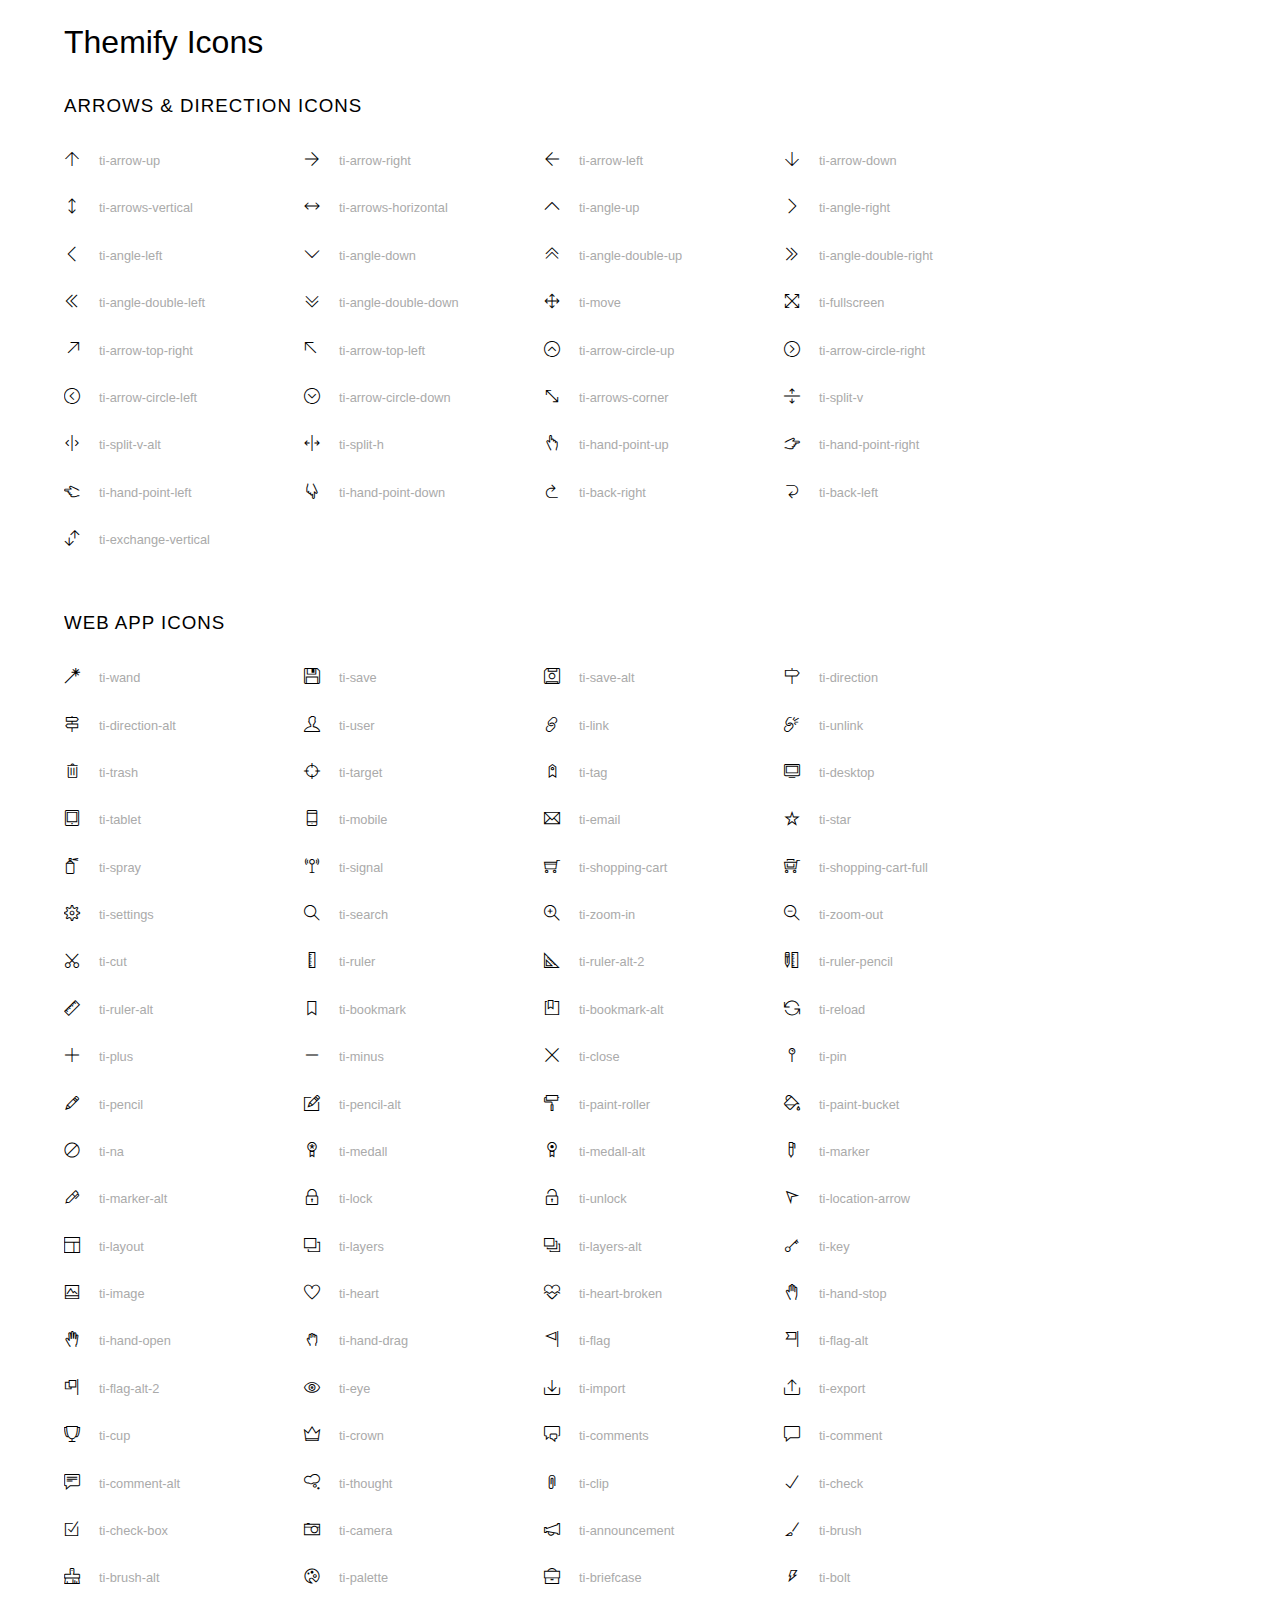
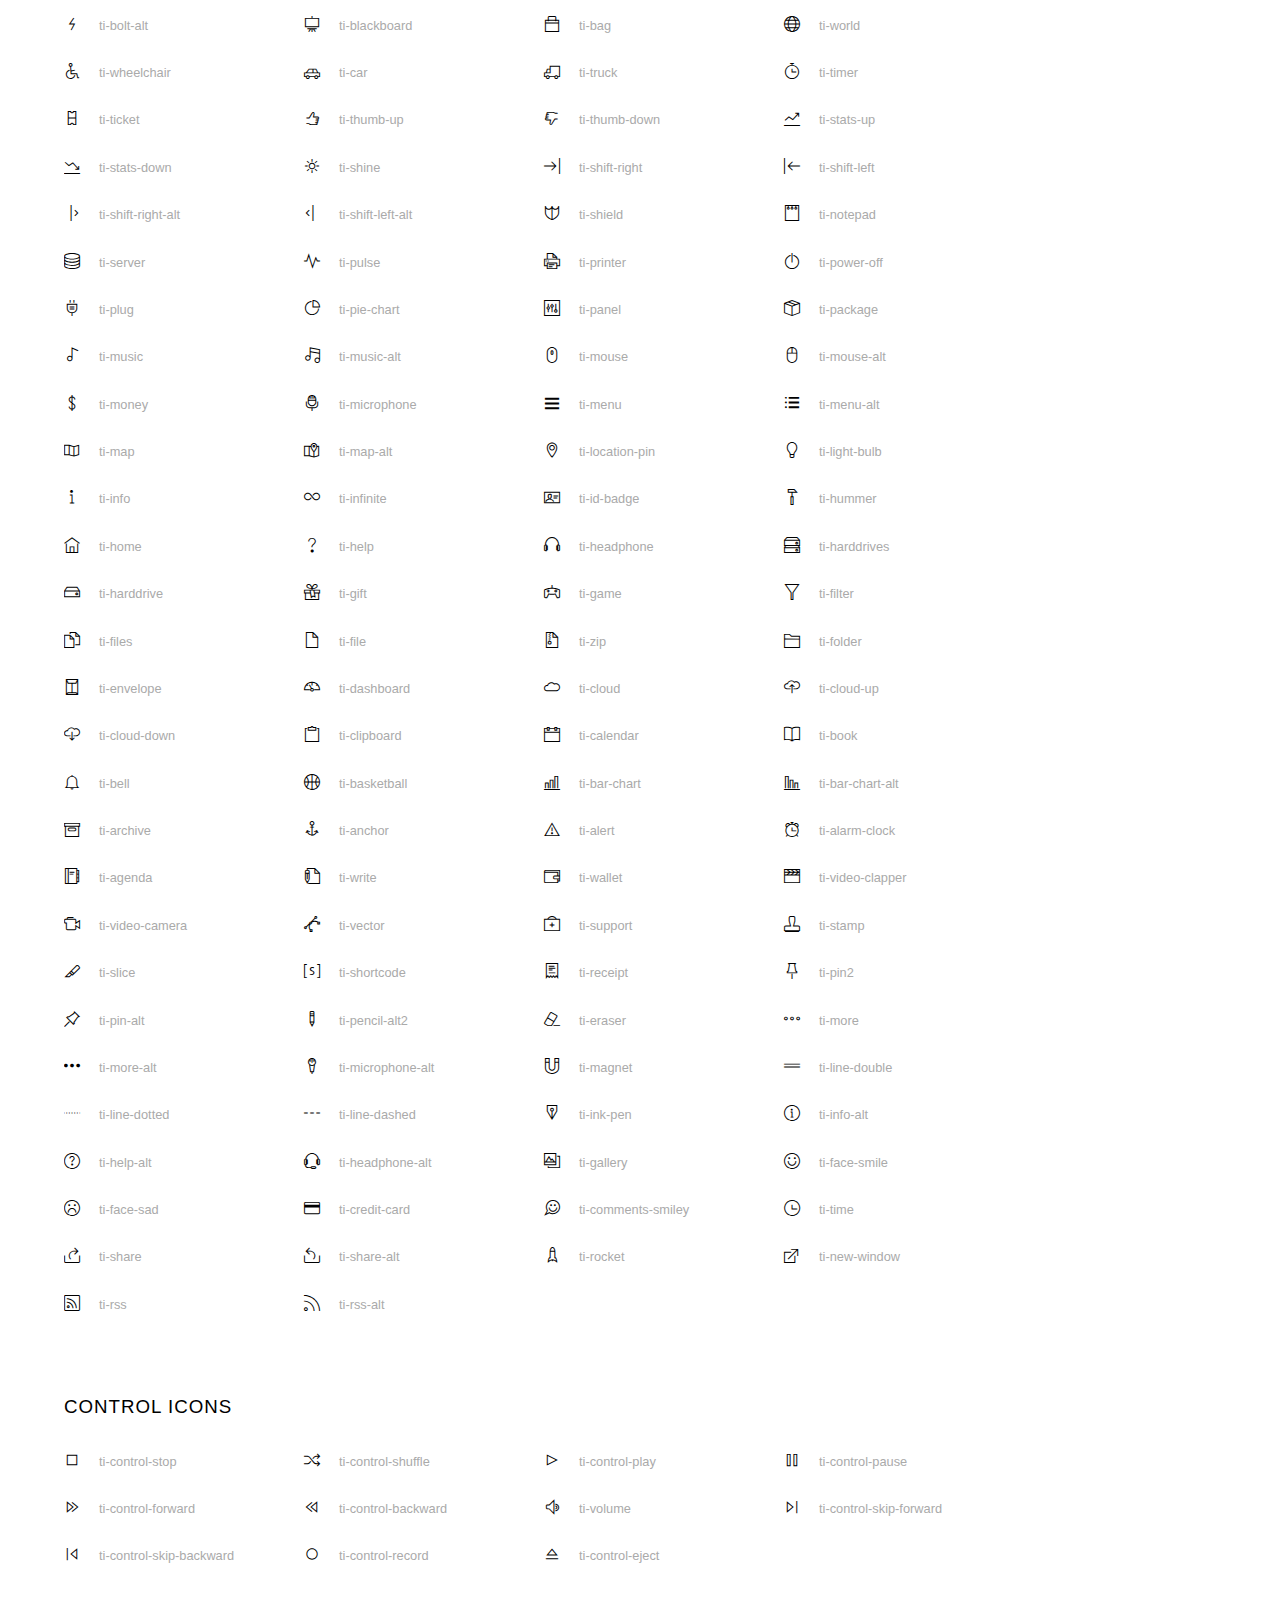
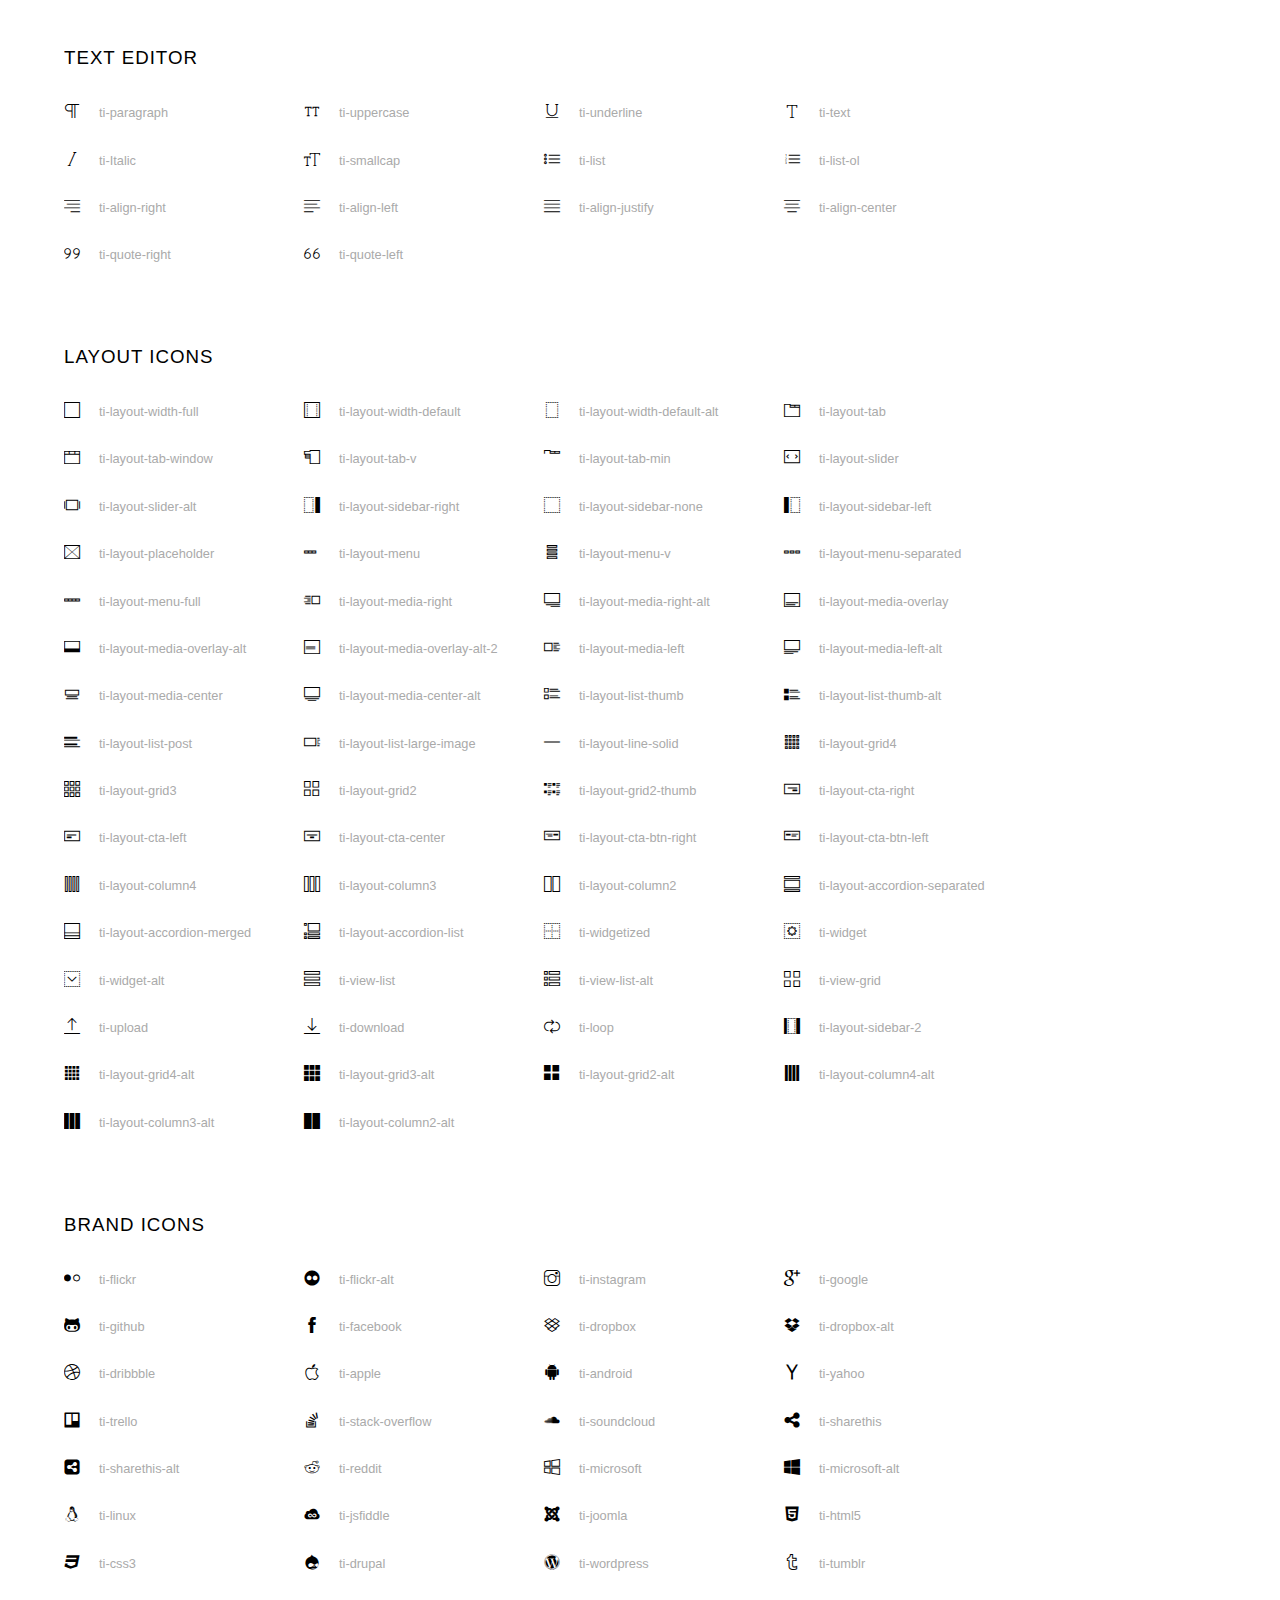
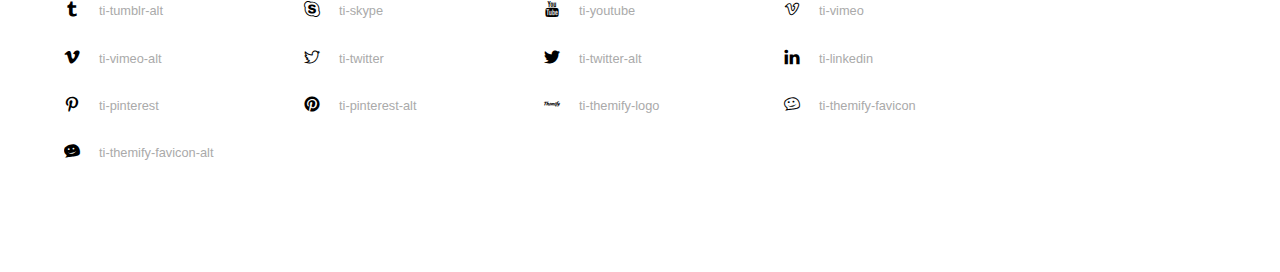
<file: the_band/assets/fonts/themify-icons/index.html>
<!doctype html>
<html>
<head>
	<meta charset="utf-8">
	<title>Themify Icon Font</title>
	<meta name="viewport" content="width=device-width">
	<link rel="stylesheet" href="demo-files/demo.css">
	<link rel="stylesheet" href="themify-icons.css">
	<!--[if lt IE 8]><!-->
	<link rel="stylesheet" href="ie7/ie7.css">
	<!--<![endif]-->
</head>
<body>
	<h1>Themify Icons</h1>

	<div class="icon-section">

		<div class="icon-section">
			<h3>Arrows &amp; Direction Icons </h3>

			<div class="icon-container">
				<span class="ti-arrow-up"></span><span class="icon-name"> ti-arrow-up</span>
			</div>
			<div class="icon-container">
				<span class="ti-arrow-right"></span><span class="icon-name"> ti-arrow-right</span>
			</div>
			<div class="icon-container">
				<span class="ti-arrow-left"></span><span class="icon-name"> ti-arrow-left</span>
			</div>
			<div class="icon-container">
				<span class="ti-arrow-down"></span><span class="icon-name"> ti-arrow-down</span>
			</div>
			<div class="icon-container">
				<span class="ti-arrows-vertical"></span><span class="icon-name"> ti-arrows-vertical</span>
			</div>
			<div class="icon-container">
				<span class="ti-arrows-horizontal"></span><span class="icon-name"> ti-arrows-horizontal</span>
			</div>
			<div class="icon-container">
				<span class="ti-angle-up"></span><span class="icon-name"> ti-angle-up</span>
			</div>
			<div class="icon-container">
				<span class="ti-angle-right"></span><span class="icon-name"> ti-angle-right</span>
			</div>
			<div class="icon-container">
				<span class="ti-angle-left"></span><span class="icon-name"> ti-angle-left</span>
			</div>
			<div class="icon-container">
				<span class="ti-angle-down"></span><span class="icon-name"> ti-angle-down</span>
			</div>	
			<div class="icon-container">
				<span class="ti-angle-double-up"></span><span class="icon-name"> ti-angle-double-up</span>
			</div>
			<div class="icon-container">
				<span class="ti-angle-double-right"></span><span class="icon-name"> ti-angle-double-right</span>
			</div>
			<div class="icon-container">
				<span class="ti-angle-double-left"></span><span class="icon-name"> ti-angle-double-left</span>
			</div>
			<div class="icon-container">
				<span class="ti-angle-double-down"></span><span class="icon-name"> ti-angle-double-down</span>
			</div>					
			<div class="icon-container">
				<span class="ti-move"></span><span class="icon-name"> ti-move</span>
			</div>
			<div class="icon-container">
				<span class="ti-fullscreen"></span><span class="icon-name"> ti-fullscreen</span>
			</div>
			<div class="icon-container">
				<span class="ti-arrow-top-right"></span><span class="icon-name"> ti-arrow-top-right</span>
			</div>
			<div class="icon-container">
				<span class="ti-arrow-top-left"></span><span class="icon-name"> ti-arrow-top-left</span>
			</div>
			<div class="icon-container">
				<span class="ti-arrow-circle-up"></span><span class="icon-name"> ti-arrow-circle-up</span>
			</div>
			<div class="icon-container">
				<span class="ti-arrow-circle-right"></span><span class="icon-name"> ti-arrow-circle-right</span>
			</div>
			<div class="icon-container">
				<span class="ti-arrow-circle-left"></span><span class="icon-name"> ti-arrow-circle-left</span>
			</div>
			<div class="icon-container">
				<span class="ti-arrow-circle-down"></span><span class="icon-name"> ti-arrow-circle-down</span>
			</div>
			<div class="icon-container">
				<span class="ti-arrows-corner"></span><span class="icon-name"> ti-arrows-corner</span>
			</div>
			<div class="icon-container">
				<span class="ti-split-v"></span><span class="icon-name"> ti-split-v</span>
			</div>

			<div class="icon-container">
				<span class="ti-split-v-alt"></span><span class="icon-name"> ti-split-v-alt</span>
			</div>
			<div class="icon-container">
				<span class="ti-split-h"></span><span class="icon-name"> ti-split-h</span>
			</div>
			<div class="icon-container">
				<span class="ti-hand-point-up"></span><span class="icon-name"> ti-hand-point-up</span>
			</div>
			<div class="icon-container">
				<span class="ti-hand-point-right"></span><span class="icon-name"> ti-hand-point-right</span>
			</div>
			<div class="icon-container">
				<span class="ti-hand-point-left"></span><span class="icon-name"> ti-hand-point-left</span>
			</div>
			<div class="icon-container">
				<span class="ti-hand-point-down"></span><span class="icon-name"> ti-hand-point-down</span>
			</div>
			<div class="icon-container">
				<span class="ti-back-right"></span><span class="icon-name"> ti-back-right</span>
			</div>
			<div class="icon-container">
				<span class="ti-back-left"></span><span class="icon-name"> ti-back-left</span>
			</div>
			<div class="icon-container">
				<span class="ti-exchange-vertical"></span><span class="icon-name"> ti-exchange-vertical</span>
			</div>

		</div> <!-- Arrows Icons -->



		<h3>Web App Icons</h3>
		
		<div class="icon-section">

			<div class="icon-container">
				<span class="ti-wand"></span><span class="icon-name"> ti-wand</span>
			</div>
			<div class="icon-container">
				<span class="ti-save"></span><span class="icon-name"> ti-save</span>
			</div>
			<div class="icon-container">
				<span class="ti-save-alt"></span><span class="icon-name"> ti-save-alt</span>
			</div>

			<div class="icon-container">
				<span class="ti-direction"></span><span class="icon-name"> ti-direction</span>
			</div>
			<div class="icon-container">
				<span class="ti-direction-alt"></span><span class="icon-name"> ti-direction-alt</span>
			</div>
			<div class="icon-container">
				<span class="ti-user"></span><span class="icon-name"> ti-user</span>
			</div>
			<div class="icon-container">
				<span class="ti-link"></span><span class="icon-name"> ti-link</span>
			</div>
			<div class="icon-container">
				<span class="ti-unlink"></span><span class="icon-name"> ti-unlink</span>
			</div>
			<div class="icon-container">
				<span class="ti-trash"></span><span class="icon-name"> ti-trash</span>
			</div>
			<div class="icon-container">
				<span class="ti-target"></span><span class="icon-name"> ti-target</span>
			</div>
			<div class="icon-container">
				<span class="ti-tag"></span><span class="icon-name"> ti-tag</span>
			</div>
			<div class="icon-container">
				<span class="ti-desktop"></span><span class="icon-name"> ti-desktop</span>
			</div>
			<div class="icon-container">
				<span class="ti-tablet"></span><span class="icon-name"> ti-tablet</span>
			</div>
			<div class="icon-container">
				<span class="ti-mobile"></span><span class="icon-name"> ti-mobile</span>
			</div>
			<div class="icon-container">
				<span class="ti-email"></span><span class="icon-name"> ti-email</span>
			</div>	
			<div class="icon-container">
				<span class="ti-star"></span><span class="icon-name"> ti-star</span>
			</div>
			<div class="icon-container">
				<span class="ti-spray"></span><span class="icon-name"> ti-spray</span>
			</div>
			<div class="icon-container">
				<span class="ti-signal"></span><span class="icon-name"> ti-signal</span>
			</div>
			<div class="icon-container">
				<span class="ti-shopping-cart"></span><span class="icon-name"> ti-shopping-cart</span>
			</div>
			<div class="icon-container">
				<span class="ti-shopping-cart-full"></span><span class="icon-name"> ti-shopping-cart-full</span>
			</div>
			<div class="icon-container">
				<span class="ti-settings"></span><span class="icon-name"> ti-settings</span>
			</div>
			<div class="icon-container">
				<span class="ti-search"></span><span class="icon-name"> ti-search</span>
			</div>
			<div class="icon-container">
				<span class="ti-zoom-in"></span><span class="icon-name"> ti-zoom-in</span>
			</div>
			<div class="icon-container">
				<span class="ti-zoom-out"></span><span class="icon-name"> ti-zoom-out</span>
			</div>
			<div class="icon-container">
				<span class="ti-cut"></span><span class="icon-name"> ti-cut</span>
			</div>
			<div class="icon-container">
				<span class="ti-ruler"></span><span class="icon-name"> ti-ruler</span>
			</div>
			<div class="icon-container">
				<span class="ti-ruler-alt-2"></span><span class="icon-name"> ti-ruler-alt-2</span>
			</div>			
			<div class="icon-container">
				<span class="ti-ruler-pencil"></span><span class="icon-name"> ti-ruler-pencil</span>
			</div>
			<div class="icon-container">
				<span class="ti-ruler-alt"></span><span class="icon-name"> ti-ruler-alt</span>
			</div>
			<div class="icon-container">
				<span class="ti-bookmark"></span><span class="icon-name"> ti-bookmark</span>
			</div>
			<div class="icon-container">
				<span class="ti-bookmark-alt"></span><span class="icon-name"> ti-bookmark-alt</span>
			</div>
			<div class="icon-container">
				<span class="ti-reload"></span><span class="icon-name"> ti-reload</span>
			</div>
			<div class="icon-container">
				<span class="ti-plus"></span><span class="icon-name"> ti-plus</span>
			</div>
			<div class="icon-container">
				<span class="ti-minus"></span><span class="icon-name"> ti-minus</span>
			</div>
			<div class="icon-container">
				<span class="ti-close"></span><span class="icon-name"> ti-close</span>
			</div>			
			<div class="icon-container">
				<span class="ti-pin"></span><span class="icon-name"> ti-pin</span>
			</div>
			<div class="icon-container">
				<span class="ti-pencil"></span><span class="icon-name"> ti-pencil</span>
			</div>
					
		  	<div class="icon-container">
				<span class="ti-pencil-alt"></span><span class="icon-name"> ti-pencil-alt</span>
			</div>
			<div class="icon-container">
				<span class="ti-paint-roller"></span><span class="icon-name"> ti-paint-roller</span>
			</div>
			<div class="icon-container">
				<span class="ti-paint-bucket"></span><span class="icon-name"> ti-paint-bucket</span>
			</div>
			<div class="icon-container">
				<span class="ti-na"></span><span class="icon-name"> ti-na</span>
			</div>
			<div class="icon-container">
				<span class="ti-medall"></span><span class="icon-name"> ti-medall</span>
			</div>
			<div class="icon-container">
				<span class="ti-medall-alt"></span><span class="icon-name"> ti-medall-alt</span>
			</div>
			<div class="icon-container">
				<span class="ti-marker"></span><span class="icon-name"> ti-marker</span>
			</div>
			<div class="icon-container">
				<span class="ti-marker-alt"></span><span class="icon-name"> ti-marker-alt</span>
			</div>

			<div class="icon-container">
				<span class="ti-lock"></span><span class="icon-name"> ti-lock</span>
			</div>
			<div class="icon-container">
				<span class="ti-unlock"></span><span class="icon-name"> ti-unlock</span>
			</div>
			<div class="icon-container">
				<span class="ti-location-arrow"></span><span class="icon-name"> ti-location-arrow</span>
			</div>
			<div class="icon-container">
				<span class="ti-layout"></span><span class="icon-name"> ti-layout</span>
			</div>
			<div class="icon-container">
				<span class="ti-layers"></span><span class="icon-name"> ti-layers</span>
			</div>
			<div class="icon-container">
				<span class="ti-layers-alt"></span><span class="icon-name"> ti-layers-alt</span>
			</div>
			<div class="icon-container">
				<span class="ti-key"></span><span class="icon-name"> ti-key</span>
			</div>
			<div class="icon-container">
				<span class="ti-image"></span><span class="icon-name"> ti-image</span>
			</div>
			<div class="icon-container">
				<span class="ti-heart"></span><span class="icon-name"> ti-heart</span>
			</div>
			<div class="icon-container">
				<span class="ti-heart-broken"></span><span class="icon-name"> ti-heart-broken</span>
			</div>
			<div class="icon-container">
				<span class="ti-hand-stop"></span><span class="icon-name"> ti-hand-stop</span>
			</div>
			<div class="icon-container">
				<span class="ti-hand-open"></span><span class="icon-name"> ti-hand-open</span>
			</div>
			<div class="icon-container">
				<span class="ti-hand-drag"></span><span class="icon-name"> ti-hand-drag</span>
			</div>
			<div class="icon-container">
				<span class="ti-flag"></span><span class="icon-name"> ti-flag</span>
			</div>
			<div class="icon-container">
				<span class="ti-flag-alt"></span><span class="icon-name"> ti-flag-alt</span>
			</div>
			<div class="icon-container">
				<span class="ti-flag-alt-2"></span><span class="icon-name"> ti-flag-alt-2</span>
			</div>
			<div class="icon-container">
				<span class="ti-eye"></span><span class="icon-name"> ti-eye</span>
			</div>
			<div class="icon-container">
				<span class="ti-import"></span><span class="icon-name"> ti-import</span>
			</div>			
			<div class="icon-container">
				<span class="ti-export"></span><span class="icon-name"> ti-export</span>
			</div>
			<div class="icon-container">
				<span class="ti-cup"></span><span class="icon-name"> ti-cup</span>
			</div>
			<div class="icon-container">
				<span class="ti-crown"></span><span class="icon-name"> ti-crown</span>
			</div>
			<div class="icon-container">
				<span class="ti-comments"></span><span class="icon-name"> ti-comments</span>
			</div>
			<div class="icon-container">
				<span class="ti-comment"></span><span class="icon-name"> ti-comment</span>
			</div>
			<div class="icon-container">
				<span class="ti-comment-alt"></span><span class="icon-name"> ti-comment-alt</span>
			</div>
			<div class="icon-container">
				<span class="ti-thought"></span><span class="icon-name"> ti-thought</span>
			</div>			
			<div class="icon-container">
				<span class="ti-clip"></span><span class="icon-name"> ti-clip</span>
			</div>

			<div class="icon-container">
				<span class="ti-check"></span><span class="icon-name"> ti-check</span>
			</div>
			<div class="icon-container">
				<span class="ti-check-box"></span><span class="icon-name"> ti-check-box</span>
			</div>
			<div class="icon-container">
				<span class="ti-camera"></span><span class="icon-name"> ti-camera</span>
			</div>
			<div class="icon-container">
				<span class="ti-announcement"></span><span class="icon-name"> ti-announcement</span>
			</div>
			<div class="icon-container">
				<span class="ti-brush"></span><span class="icon-name"> ti-brush</span>
			</div>
			<div class="icon-container">
				<span class="ti-brush-alt"></span><span class="icon-name"> ti-brush-alt</span>
			</div>
			<div class="icon-container">
				<span class="ti-palette"></span><span class="icon-name"> ti-palette</span>
			</div>			
			<div class="icon-container">
				<span class="ti-briefcase"></span><span class="icon-name"> ti-briefcase</span>
			</div>
			<div class="icon-container">
				<span class="ti-bolt"></span><span class="icon-name"> ti-bolt</span>
			</div>
			<div class="icon-container">
				<span class="ti-bolt-alt"></span><span class="icon-name"> ti-bolt-alt</span>
			</div>
			<div class="icon-container">
				<span class="ti-blackboard"></span><span class="icon-name"> ti-blackboard</span>
			</div>
			<div class="icon-container">
				<span class="ti-bag"></span><span class="icon-name"> ti-bag</span>
			</div>
			<div class="icon-container">
				<span class="ti-world"></span><span class="icon-name"> ti-world</span>
			</div>
			<div class="icon-container">
				<span class="ti-wheelchair"></span><span class="icon-name"> ti-wheelchair</span>
			</div>
			<div class="icon-container">
				<span class="ti-car"></span><span class="icon-name"> ti-car</span>
			</div>
			<div class="icon-container">
				<span class="ti-truck"></span><span class="icon-name"> ti-truck</span>
			</div>
			<div class="icon-container">
				<span class="ti-timer"></span><span class="icon-name"> ti-timer</span>
			</div>
			<div class="icon-container">
				<span class="ti-ticket"></span><span class="icon-name"> ti-ticket</span>
			</div>
			<div class="icon-container">
				<span class="ti-thumb-up"></span><span class="icon-name"> ti-thumb-up</span>
			</div>
			<div class="icon-container">
				<span class="ti-thumb-down"></span><span class="icon-name"> ti-thumb-down</span>
			</div>

			<div class="icon-container">
				<span class="ti-stats-up"></span><span class="icon-name"> ti-stats-up</span>
			</div>
			<div class="icon-container">
				<span class="ti-stats-down"></span><span class="icon-name"> ti-stats-down</span>
			</div>
			<div class="icon-container">
				<span class="ti-shine"></span><span class="icon-name"> ti-shine</span>
			</div>
			<div class="icon-container">
				<span class="ti-shift-right"></span><span class="icon-name"> ti-shift-right</span>
			</div>
			<div class="icon-container">
				<span class="ti-shift-left"></span><span class="icon-name"> ti-shift-left</span>
			</div>

			<div class="icon-container">
				<span class="ti-shift-right-alt"></span><span class="icon-name"> ti-shift-right-alt</span>
			</div>
			<div class="icon-container">
				<span class="ti-shift-left-alt"></span><span class="icon-name"> ti-shift-left-alt</span>
			</div>
			<div class="icon-container">
				<span class="ti-shield"></span><span class="icon-name"> ti-shield</span>
			</div>
			<div class="icon-container">
				<span class="ti-notepad"></span><span class="icon-name"> ti-notepad</span>
			</div>
			<div class="icon-container">
				<span class="ti-server"></span><span class="icon-name"> ti-server</span>
			</div>

			<div class="icon-container">
				<span class="ti-pulse"></span><span class="icon-name"> ti-pulse</span>
			</div>
			<div class="icon-container">
				<span class="ti-printer"></span><span class="icon-name"> ti-printer</span>
			</div>
			<div class="icon-container">
				<span class="ti-power-off"></span><span class="icon-name"> ti-power-off</span>
			</div>
			<div class="icon-container">
				<span class="ti-plug"></span><span class="icon-name"> ti-plug</span>
			</div>
			<div class="icon-container">
				<span class="ti-pie-chart"></span><span class="icon-name"> ti-pie-chart</span>
			</div>

			<div class="icon-container">
				<span class="ti-panel"></span><span class="icon-name"> ti-panel</span>
			</div>
			<div class="icon-container">
				<span class="ti-package"></span><span class="icon-name"> ti-package</span>
			</div>
			<div class="icon-container">
				<span class="ti-music"></span><span class="icon-name"> ti-music</span>
			</div>
			<div class="icon-container">
				<span class="ti-music-alt"></span><span class="icon-name"> ti-music-alt</span>
			</div>
			<div class="icon-container">
				<span class="ti-mouse"></span><span class="icon-name"> ti-mouse</span>
			</div>
			<div class="icon-container">
				<span class="ti-mouse-alt"></span><span class="icon-name"> ti-mouse-alt</span>
			</div>
			<div class="icon-container">
				<span class="ti-money"></span><span class="icon-name"> ti-money</span>
			</div>
			<div class="icon-container">
				<span class="ti-microphone"></span><span class="icon-name"> ti-microphone</span>
			</div>
			<div class="icon-container">
				<span class="ti-menu"></span><span class="icon-name"> ti-menu</span>
			</div>
			<div class="icon-container">
				<span class="ti-menu-alt"></span><span class="icon-name"> ti-menu-alt</span>
			</div>
			<div class="icon-container">
				<span class="ti-map"></span><span class="icon-name"> ti-map</span>
			</div>
			<div class="icon-container">
				<span class="ti-map-alt"></span><span class="icon-name"> ti-map-alt</span>
			</div>

			<div class="icon-container">
				<span class="ti-location-pin"></span><span class="icon-name"> ti-location-pin</span>
			</div>

			<div class="icon-container">
				<span class="ti-light-bulb"></span><span class="icon-name"> ti-light-bulb</span>
			</div>
			<div class="icon-container">
				<span class="ti-info"></span><span class="icon-name"> ti-info</span>
			</div>
			<div class="icon-container">
				<span class="ti-infinite"></span><span class="icon-name"> ti-infinite</span>
			</div>
			<div class="icon-container">
				<span class="ti-id-badge"></span><span class="icon-name"> ti-id-badge</span>
			</div>
			<div class="icon-container">
				<span class="ti-hummer"></span><span class="icon-name"> ti-hummer</span>
			</div>
			<div class="icon-container">
				<span class="ti-home"></span><span class="icon-name"> ti-home</span>
			</div>
			<div class="icon-container">
				<span class="ti-help"></span><span class="icon-name"> ti-help</span>
			</div>
			<div class="icon-container">
				<span class="ti-headphone"></span><span class="icon-name"> ti-headphone</span>
			</div>
			<div class="icon-container">
				<span class="ti-harddrives"></span><span class="icon-name"> ti-harddrives</span>
			</div>
			<div class="icon-container">
				<span class="ti-harddrive"></span><span class="icon-name"> ti-harddrive</span>
			</div>
			<div class="icon-container">
				<span class="ti-gift"></span><span class="icon-name"> ti-gift</span>
			</div>
			<div class="icon-container">
				<span class="ti-game"></span><span class="icon-name"> ti-game</span>
			</div>
			<div class="icon-container">
				<span class="ti-filter"></span><span class="icon-name"> ti-filter</span>
			</div>
			<div class="icon-container">
				<span class="ti-files"></span><span class="icon-name"> ti-files</span>
			</div>
			<div class="icon-container">
				<span class="ti-file"></span><span class="icon-name"> ti-file</span>
			</div>
			<div class="icon-container">
				<span class="ti-zip"></span><span class="icon-name"> ti-zip</span>
			</div>
			<div class="icon-container">
				<span class="ti-folder"></span><span class="icon-name"> ti-folder</span>
			</div>			
			<div class="icon-container">
				<span class="ti-envelope"></span><span class="icon-name"> ti-envelope</span>
			</div>


			<div class="icon-container">
				<span class="ti-dashboard"></span><span class="icon-name"> ti-dashboard</span>
			</div>
			<div class="icon-container">
				<span class="ti-cloud"></span><span class="icon-name"> ti-cloud</span>
			</div>
			<div class="icon-container">
				<span class="ti-cloud-up"></span><span class="icon-name"> ti-cloud-up</span>
			</div>
			<div class="icon-container">
				<span class="ti-cloud-down"></span><span class="icon-name"> ti-cloud-down</span>
			</div>
			<div class="icon-container">
				<span class="ti-clipboard"></span><span class="icon-name"> ti-clipboard</span>
			</div>
			<div class="icon-container">
				<span class="ti-calendar"></span><span class="icon-name"> ti-calendar</span>
			</div>
			<div class="icon-container">
				<span class="ti-book"></span><span class="icon-name"> ti-book</span>
			</div>
			<div class="icon-container">
				<span class="ti-bell"></span><span class="icon-name"> ti-bell</span>
			</div>
			<div class="icon-container">
				<span class="ti-basketball"></span><span class="icon-name"> ti-basketball</span>
			</div>
			<div class="icon-container">
				<span class="ti-bar-chart"></span><span class="icon-name"> ti-bar-chart</span>
			</div>
			<div class="icon-container">
				<span class="ti-bar-chart-alt"></span><span class="icon-name"> ti-bar-chart-alt</span>
			</div>


			<div class="icon-container">
				<span class="ti-archive"></span><span class="icon-name"> ti-archive</span>
			</div>
			<div class="icon-container">
				<span class="ti-anchor"></span><span class="icon-name"> ti-anchor</span>
			</div>

			<div class="icon-container">
				<span class="ti-alert"></span><span class="icon-name"> ti-alert</span>
			</div>
			<div class="icon-container">
				<span class="ti-alarm-clock"></span><span class="icon-name"> ti-alarm-clock</span>
			</div>
			<div class="icon-container">
				<span class="ti-agenda"></span><span class="icon-name"> ti-agenda</span>
			</div>
			<div class="icon-container">
				<span class="ti-write"></span><span class="icon-name"> ti-write</span>
			</div>

			<div class="icon-container">
				<span class="ti-wallet"></span><span class="icon-name"> ti-wallet</span>
			</div>
			<div class="icon-container">
				<span class="ti-video-clapper"></span><span class="icon-name"> ti-video-clapper</span>
			</div>
			<div class="icon-container">
				<span class="ti-video-camera"></span><span class="icon-name"> ti-video-camera</span>
			</div>
			<div class="icon-container">
				<span class="ti-vector"></span><span class="icon-name"> ti-vector</span>
			</div>

			<div class="icon-container">
				<span class="ti-support"></span><span class="icon-name"> ti-support</span>
			</div>
			<div class="icon-container">
				<span class="ti-stamp"></span><span class="icon-name"> ti-stamp</span>
			</div>
			<div class="icon-container">
				<span class="ti-slice"></span><span class="icon-name"> ti-slice</span>
			</div>
			<div class="icon-container">
				<span class="ti-shortcode"></span><span class="icon-name"> ti-shortcode</span>
			</div>
			<div class="icon-container">
				<span class="ti-receipt"></span><span class="icon-name"> ti-receipt</span>
			</div>
			<div class="icon-container">
				<span class="ti-pin2"></span><span class="icon-name"> ti-pin2</span>
			</div>
			<div class="icon-container">
				<span class="ti-pin-alt"></span><span class="icon-name"> ti-pin-alt</span>
			</div>
			<div class="icon-container">
				<span class="ti-pencil-alt2"></span><span class="icon-name"> ti-pencil-alt2</span>
			</div>
			<div class="icon-container">
				<span class="ti-eraser"></span><span class="icon-name"> ti-eraser</span>
			</div>			
			<div class="icon-container">
				<span class="ti-more"></span><span class="icon-name"> ti-more</span>
			</div>
			<div class="icon-container">
				<span class="ti-more-alt"></span><span class="icon-name"> ti-more-alt</span>
			</div>
			<div class="icon-container">
				<span class="ti-microphone-alt"></span><span class="icon-name"> ti-microphone-alt</span>
			</div>
			<div class="icon-container">
				<span class="ti-magnet"></span><span class="icon-name"> ti-magnet</span>
			</div>
			<div class="icon-container">
				<span class="ti-line-double"></span><span class="icon-name"> ti-line-double</span>
			</div>
			<div class="icon-container">
				<span class="ti-line-dotted"></span><span class="icon-name"> ti-line-dotted</span>
			</div>
			<div class="icon-container">
				<span class="ti-line-dashed"></span><span class="icon-name"> ti-line-dashed</span>
			</div>

			<div class="icon-container">
				<span class="ti-ink-pen"></span><span class="icon-name"> ti-ink-pen</span>
			</div>
			<div class="icon-container">
				<span class="ti-info-alt"></span><span class="icon-name"> ti-info-alt</span>
			</div>
			<div class="icon-container">
				<span class="ti-help-alt"></span><span class="icon-name"> ti-help-alt</span>
			</div>
			<div class="icon-container">
				<span class="ti-headphone-alt"></span><span class="icon-name"> ti-headphone-alt</span>
			</div>

			<div class="icon-container">
				<span class="ti-gallery"></span><span class="icon-name"> ti-gallery</span>
			</div>
			<div class="icon-container">
				<span class="ti-face-smile"></span><span class="icon-name"> ti-face-smile</span>
			</div>
			<div class="icon-container">
				<span class="ti-face-sad"></span><span class="icon-name"> ti-face-sad</span>
			</div>
			<div class="icon-container">
				<span class="ti-credit-card"></span><span class="icon-name"> ti-credit-card</span>
			</div>
			<div class="icon-container">
				<span class="ti-comments-smiley"></span><span class="icon-name"> ti-comments-smiley</span>
			</div>
			<div class="icon-container">
				<span class="ti-time"></span><span class="icon-name"> ti-time</span>
			</div>
			<div class="icon-container">
				<span class="ti-share"></span><span class="icon-name"> ti-share</span>
			</div>
			<div class="icon-container">
				<span class="ti-share-alt"></span><span class="icon-name"> ti-share-alt</span>
			</div>
			<div class="icon-container">
				<span class="ti-rocket"></span><span class="icon-name"> ti-rocket</span>
			</div>

			<div class="icon-container">
				<span class="ti-new-window"></span><span class="icon-name"> ti-new-window</span>
			</div>

			<div class="icon-container">
				<span class="ti-rss"></span><span class="icon-name"> ti-rss</span>
			</div>

			<div class="icon-container">
				<span class="ti-rss-alt"></span><span class="icon-name"> ti-rss-alt</span>
			</div>
			
		</div><!-- Web App Icons -->


		<div class="icon-section">
			<h3>Control Icons</h3>
			<div class="icon-container">
				<span class="ti-control-stop"></span><span class="icon-name"> ti-control-stop</span>
			</div>
			<div class="icon-container">
				<span class="ti-control-shuffle"></span><span class="icon-name"> ti-control-shuffle</span>
			</div>
			<div class="icon-container">
				<span class="ti-control-play"></span><span class="icon-name"> ti-control-play</span>
			</div>
			<div class="icon-container">
				<span class="ti-control-pause"></span><span class="icon-name"> ti-control-pause</span>
			</div>
			<div class="icon-container">
				<span class="ti-control-forward"></span><span class="icon-name"> ti-control-forward</span>
			</div>
			<div class="icon-container">
				<span class="ti-control-backward"></span><span class="icon-name"> ti-control-backward</span>
			</div>	
			<div class="icon-container">
				<span class="ti-volume"></span><span class="icon-name"> ti-volume</span>
			</div>
			<div class="icon-container">
				<span class="ti-control-skip-forward"></span><span class="icon-name"> ti-control-skip-forward</span>
			</div>
			<div class="icon-container">
				<span class="ti-control-skip-backward"></span><span class="icon-name"> ti-control-skip-backward</span>
			</div>
			<div class="icon-container">
				<span class="ti-control-record"></span><span class="icon-name"> ti-control-record</span>
			</div>
			<div class="icon-container">
				<span class="ti-control-eject"></span><span class="icon-name"> ti-control-eject</span>
			</div>			
		</div> <!-- Control Icons -->


		<div class="icon-section">
			<h3>Text Editor</h3>

			<div class="icon-container">
				<span class="ti-paragraph"></span><span class="icon-name"> ti-paragraph</span>
			</div>
			<div class="icon-container">
				<span class="ti-uppercase"></span><span class="icon-name"> ti-uppercase</span>
			</div>

			<div class="icon-container">
				<span class="ti-underline"></span><span class="icon-name"> ti-underline</span>
			</div>
			<div class="icon-container">
				<span class="ti-text"></span><span class="icon-name"> ti-text</span>
			</div>
			<div class="icon-container">
				<span class="ti-Italic"></span><span class="icon-name"> ti-Italic</span>
			</div>
			<div class="icon-container">
				<span class="ti-smallcap"></span><span class="icon-name"> ti-smallcap</span>
			</div>
			<div class="icon-container">
				<span class="ti-list"></span><span class="icon-name"> ti-list</span>
			</div>
			<div class="icon-container">
				<span class="ti-list-ol"></span><span class="icon-name"> ti-list-ol</span>
			</div>
			<div class="icon-container">
				<span class="ti-align-right"></span><span class="icon-name"> ti-align-right</span>
			</div>
			<div class="icon-container">
				<span class="ti-align-left"></span><span class="icon-name"> ti-align-left</span>
			</div>
			<div class="icon-container">
				<span class="ti-align-justify"></span><span class="icon-name"> ti-align-justify</span>
			</div>
			<div class="icon-container">
				<span class="ti-align-center"></span><span class="icon-name"> ti-align-center</span>
			</div>
			<div class="icon-container">
				<span class="ti-quote-right"></span><span class="icon-name"> ti-quote-right</span>
			</div>
			<div class="icon-container">
				<span class="ti-quote-left"></span><span class="icon-name"> ti-quote-left</span>
			</div>

		</div> <!-- Text Editor -->



		<div class="icon-section">
			<h3>Layout Icons</h3>
			<div class="icon-container">
				<span class="ti-layout-width-full"></span><span class="icon-name"> ti-layout-width-full</span>
			</div>
			<div class="icon-container">
				<span class="ti-layout-width-default"></span><span class="icon-name"> ti-layout-width-default</span>
			</div>
			<div class="icon-container">
				<span class="ti-layout-width-default-alt"></span><span class="icon-name"> ti-layout-width-default-alt</span>
			</div>
			<div class="icon-container">
				<span class="ti-layout-tab"></span><span class="icon-name"> ti-layout-tab</span>
			</div>
			<div class="icon-container">
				<span class="ti-layout-tab-window"></span><span class="icon-name"> ti-layout-tab-window</span>
			</div>
			<div class="icon-container">
				<span class="ti-layout-tab-v"></span><span class="icon-name"> ti-layout-tab-v</span>
			</div>
			<div class="icon-container">
				<span class="ti-layout-tab-min"></span><span class="icon-name"> ti-layout-tab-min</span>
			</div>
			<div class="icon-container">
				<span class="ti-layout-slider"></span><span class="icon-name"> ti-layout-slider</span>
			</div>
			<div class="icon-container">
				<span class="ti-layout-slider-alt"></span><span class="icon-name"> ti-layout-slider-alt</span>
			</div>
			<div class="icon-container">
				<span class="ti-layout-sidebar-right"></span><span class="icon-name"> ti-layout-sidebar-right</span>
			</div>
			<div class="icon-container">
				<span class="ti-layout-sidebar-none"></span><span class="icon-name"> ti-layout-sidebar-none</span>
			</div>
			<div class="icon-container">
				<span class="ti-layout-sidebar-left"></span><span class="icon-name"> ti-layout-sidebar-left</span>
			</div>
			<div class="icon-container">
				<span class="ti-layout-placeholder"></span><span class="icon-name"> ti-layout-placeholder</span>
			</div>
			<div class="icon-container">
				<span class="ti-layout-menu"></span><span class="icon-name"> ti-layout-menu</span>
			</div>
			<div class="icon-container">
				<span class="ti-layout-menu-v"></span><span class="icon-name"> ti-layout-menu-v</span>
			</div>
			<div class="icon-container">
				<span class="ti-layout-menu-separated"></span><span class="icon-name"> ti-layout-menu-separated</span>
			</div>
			<div class="icon-container">
				<span class="ti-layout-menu-full"></span><span class="icon-name"> ti-layout-menu-full</span>
			</div>
			<div class="icon-container">
				<span class="ti-layout-media-right"></span><span class="icon-name"> ti-layout-media-right</span>
			</div>
			<div class="icon-container">
				<span class="ti-layout-media-right-alt"></span><span class="icon-name"> ti-layout-media-right-alt</span>
			</div>
			<div class="icon-container">
				<span class="ti-layout-media-overlay"></span><span class="icon-name"> ti-layout-media-overlay</span>
			</div>
			<div class="icon-container">
				<span class="ti-layout-media-overlay-alt"></span><span class="icon-name"> ti-layout-media-overlay-alt</span>
			</div>
			<div class="icon-container">
				<span class="ti-layout-media-overlay-alt-2"></span><span class="icon-name"> ti-layout-media-overlay-alt-2</span>
			</div>
			<div class="icon-container">
				<span class="ti-layout-media-left"></span><span class="icon-name"> ti-layout-media-left</span>
			</div>
			<div class="icon-container">
				<span class="ti-layout-media-left-alt"></span><span class="icon-name"> ti-layout-media-left-alt</span>
			</div>
			<div class="icon-container">
				<span class="ti-layout-media-center"></span><span class="icon-name"> ti-layout-media-center</span>
			</div>
			<div class="icon-container">
				<span class="ti-layout-media-center-alt"></span><span class="icon-name"> ti-layout-media-center-alt</span>
			</div>
			<div class="icon-container">
				<span class="ti-layout-list-thumb"></span><span class="icon-name"> ti-layout-list-thumb</span>
			</div>
			<div class="icon-container">
				<span class="ti-layout-list-thumb-alt"></span><span class="icon-name"> ti-layout-list-thumb-alt</span>
			</div>
			<div class="icon-container">
				<span class="ti-layout-list-post"></span><span class="icon-name"> ti-layout-list-post</span>
			</div>
			<div class="icon-container">
				<span class="ti-layout-list-large-image"></span><span class="icon-name"> ti-layout-list-large-image</span>
			</div>
			<div class="icon-container">
				<span class="ti-layout-line-solid"></span><span class="icon-name"> ti-layout-line-solid</span>
			</div>
			<div class="icon-container">
				<span class="ti-layout-grid4"></span><span class="icon-name"> ti-layout-grid4</span>
			</div>
			<div class="icon-container">
				<span class="ti-layout-grid3"></span><span class="icon-name"> ti-layout-grid3</span>
			</div>
			<div class="icon-container">
				<span class="ti-layout-grid2"></span><span class="icon-name"> ti-layout-grid2</span>
			</div>
			<div class="icon-container">
				<span class="ti-layout-grid2-thumb"></span><span class="icon-name"> ti-layout-grid2-thumb</span>
			</div>
			<div class="icon-container">
				<span class="ti-layout-cta-right"></span><span class="icon-name"> ti-layout-cta-right</span>
			</div>
			<div class="icon-container">
				<span class="ti-layout-cta-left"></span><span class="icon-name"> ti-layout-cta-left</span>
			</div>
			<div class="icon-container">
				<span class="ti-layout-cta-center"></span><span class="icon-name"> ti-layout-cta-center</span>
			</div>
			<div class="icon-container">
				<span class="ti-layout-cta-btn-right"></span><span class="icon-name"> ti-layout-cta-btn-right</span>
			</div>
			<div class="icon-container">
				<span class="ti-layout-cta-btn-left"></span><span class="icon-name"> ti-layout-cta-btn-left</span>
			</div>
			<div class="icon-container">
				<span class="ti-layout-column4"></span><span class="icon-name"> ti-layout-column4</span>
			</div>
			<div class="icon-container">
				<span class="ti-layout-column3"></span><span class="icon-name"> ti-layout-column3</span>
			</div>
			<div class="icon-container">
				<span class="ti-layout-column2"></span><span class="icon-name"> ti-layout-column2</span>
			</div>
			<div class="icon-container">
				<span class="ti-layout-accordion-separated"></span><span class="icon-name"> ti-layout-accordion-separated</span>
			</div>
			<div class="icon-container">
				<span class="ti-layout-accordion-merged"></span><span class="icon-name"> ti-layout-accordion-merged</span>
			</div>
			<div class="icon-container">
				<span class="ti-layout-accordion-list"></span><span class="icon-name"> ti-layout-accordion-list</span>
			</div>
			<div class="icon-container">
				<span class="ti-widgetized"></span><span class="icon-name"> ti-widgetized</span>
			</div>
			<div class="icon-container">
				<span class="ti-widget"></span><span class="icon-name"> ti-widget</span>
			</div>
			<div class="icon-container">
				<span class="ti-widget-alt"></span><span class="icon-name"> ti-widget-alt</span>
			</div>
			<div class="icon-container">
				<span class="ti-view-list"></span><span class="icon-name"> ti-view-list</span>
			</div>
			<div class="icon-container">
				<span class="ti-view-list-alt"></span><span class="icon-name"> ti-view-list-alt</span>
			</div>
			<div class="icon-container">
				<span class="ti-view-grid"></span><span class="icon-name"> ti-view-grid</span>
			</div>
			<div class="icon-container">
				<span class="ti-upload"></span><span class="icon-name"> ti-upload</span>
			</div>
			<div class="icon-container">
				<span class="ti-download"></span><span class="icon-name"> ti-download</span>
			</div>	
			<div class="icon-container">
				<span class="ti-loop"></span><span class="icon-name"> ti-loop</span>
			</div>
			<div class="icon-container">
				<span class="ti-layout-sidebar-2"></span><span class="icon-name"> ti-layout-sidebar-2</span>
			</div>
			<div class="icon-container">
				<span class="ti-layout-grid4-alt"></span><span class="icon-name"> ti-layout-grid4-alt</span>
			</div>
			<div class="icon-container">
				<span class="ti-layout-grid3-alt"></span><span class="icon-name"> ti-layout-grid3-alt</span>
			</div>
			<div class="icon-container">
				<span class="ti-layout-grid2-alt"></span><span class="icon-name"> ti-layout-grid2-alt</span>
			</div>
			<div class="icon-container">
				<span class="ti-layout-column4-alt"></span><span class="icon-name"> ti-layout-column4-alt</span>
			</div>
			<div class="icon-container">
				<span class="ti-layout-column3-alt"></span><span class="icon-name"> ti-layout-column3-alt</span>
			</div>
			<div class="icon-container">
				<span class="ti-layout-column2-alt"></span><span class="icon-name"> ti-layout-column2-alt</span>
			</div>		


		</div> <!-- Layout Icons -->


		<div class="icon-section">
			<h3>Brand Icons</h3>

			<div class="icon-container">
				<span class="ti-flickr"></span><span class="icon-name"> ti-flickr</span>
			</div>
			<div class="icon-container">
				<span class="ti-flickr-alt"></span><span class="icon-name"> ti-flickr-alt</span>
			</div>			
			<div class="icon-container">
				<span class="ti-instagram"></span><span class="icon-name"> ti-instagram</span>
			</div>
			<div class="icon-container">
				<span class="ti-google"></span><span class="icon-name"> ti-google</span>
			</div>
			<div class="icon-container">
				<span class="ti-github"></span><span class="icon-name"> ti-github</span>
			</div>

			<div class="icon-container">
				<span class="ti-facebook"></span><span class="icon-name"> ti-facebook</span>
			</div>
			<div class="icon-container">
				<span class="ti-dropbox"></span><span class="icon-name"> ti-dropbox</span>
			</div>
			<div class="icon-container">
				<span class="ti-dropbox-alt"></span><span class="icon-name"> ti-dropbox-alt</span>
			</div>
			<div class="icon-container">
				<span class="ti-dribbble"></span><span class="icon-name"> ti-dribbble</span>
			</div>
			<div class="icon-container">
				<span class="ti-apple"></span><span class="icon-name"> ti-apple</span>
			</div>
			<div class="icon-container">
				<span class="ti-android"></span><span class="icon-name"> ti-android</span>
			</div>
			<div class="icon-container">
				<span class="ti-yahoo"></span><span class="icon-name"> ti-yahoo</span>
			</div>
			<div class="icon-container">
				<span class="ti-trello"></span><span class="icon-name"> ti-trello</span>
			</div>
			<div class="icon-container">
				<span class="ti-stack-overflow"></span><span class="icon-name"> ti-stack-overflow</span>
			</div>
			<div class="icon-container">
				<span class="ti-soundcloud"></span><span class="icon-name"> ti-soundcloud</span>
			</div>
			<div class="icon-container">
				<span class="ti-sharethis"></span><span class="icon-name"> ti-sharethis</span>
			</div>
			<div class="icon-container">
				<span class="ti-sharethis-alt"></span><span class="icon-name"> ti-sharethis-alt</span>
			</div>
			<div class="icon-container">
				<span class="ti-reddit"></span><span class="icon-name"> ti-reddit</span>
			</div>

			<div class="icon-container">
				<span class="ti-microsoft"></span><span class="icon-name"> ti-microsoft</span>
			</div>
			<div class="icon-container">
				<span class="ti-microsoft-alt"></span><span class="icon-name"> ti-microsoft-alt</span>
			</div>
			<div class="icon-container">
				<span class="ti-linux"></span><span class="icon-name"> ti-linux</span>
			</div>
			<div class="icon-container">
				<span class="ti-jsfiddle"></span><span class="icon-name"> ti-jsfiddle</span>
			</div>
			<div class="icon-container">
				<span class="ti-joomla"></span><span class="icon-name"> ti-joomla</span>
			</div>
			<div class="icon-container">
				<span class="ti-html5"></span><span class="icon-name"> ti-html5</span>
			</div>
			<div class="icon-container">
				<span class="ti-css3"></span><span class="icon-name"> ti-css3</span>
			</div>	
			<div class="icon-container">
				<span class="ti-drupal"></span><span class="icon-name"> ti-drupal</span>
			</div>
			<div class="icon-container">
				<span class="ti-wordpress"></span><span class="icon-name"> ti-wordpress</span>
			</div>		
			<div class="icon-container">
				<span class="ti-tumblr"></span><span class="icon-name"> ti-tumblr</span>
			</div>
			<div class="icon-container">
				<span class="ti-tumblr-alt"></span><span class="icon-name"> ti-tumblr-alt</span>
			</div>
			<div class="icon-container">
				<span class="ti-skype"></span><span class="icon-name"> ti-skype</span>
			</div>
			<div class="icon-container">
				<span class="ti-youtube"></span><span class="icon-name"> ti-youtube</span>
			</div>
			<div class="icon-container">
				<span class="ti-vimeo"></span><span class="icon-name"> ti-vimeo</span>
			</div>
			<div class="icon-container">
				<span class="ti-vimeo-alt"></span><span class="icon-name"> ti-vimeo-alt</span>
			</div>			
			<div class="icon-container">
				<span class="ti-twitter"></span><span class="icon-name"> ti-twitter</span>
			</div>
			<div class="icon-container">
				<span class="ti-twitter-alt"></span><span class="icon-name"> ti-twitter-alt</span>
			</div>
			<div class="icon-container">
				<span class="ti-linkedin"></span><span class="icon-name"> ti-linkedin</span>
			</div>
			<div class="icon-container">
				<span class="ti-pinterest"></span><span class="icon-name"> ti-pinterest</span>
			</div>

			<div class="icon-container">
				<span class="ti-pinterest-alt"></span><span class="icon-name"> ti-pinterest-alt</span>
			</div>
			<div class="icon-container">
				<span class="ti-themify-logo"></span><span class="icon-name"> ti-themify-logo</span>
			</div>
			<div class="icon-container">
				<span class="ti-themify-favicon"></span><span class="icon-name"> ti-themify-favicon</span>
			</div>
			<div class="icon-container">
				<span class="ti-themify-favicon-alt"></span><span class="icon-name"> ti-themify-favicon-alt</span>
			</div>

		</div> <!-- brand Icons -->

	</div>

</body>
</html>
</file>
<file: the_band/assets/fonts/themify-icons/demo-files/demo.css>
body {
	font: normal 1em/1.5em Arial, Helvetica, sans-serif;
	max-width: 90%;
	margin: 30px auto 0;
}
h1, h3 {
	font-weight: normal;
}
h3 {
	font-size: 1.4;
	text-transform: uppercase;
	letter-spacing: 1px;
}

.icon-section {
	margin: 0 0 3em;
	clear: both;
	overflow: hidden;
}
.icon-container {
	width: 240px; 
	padding: .7em 0;
	float: left; 
	position: relative;
	text-align: left;
}
.icon-container [class^="ti-"], 
.icon-container [class*=" ti-"] {
	color: #000;
	position: absolute;
	margin-top: 3px;
	transition: .3s;
}
.icon-container:hover [class^="ti-"],
.icon-container:hover [class*=" ti-"] {
	font-size: 2.2em;
	margin-top: -5px;
}
.icon-container:hover .icon-name {
	color: #000;
}
.icon-name {
	color: #aaa;
	margin-left: 35px;
	font-size: .8em;
	transition: .3s;
}
.icon-container:hover .icon-name {
	margin-left: 45px;
}
</file>
<file: the_band/assets/fonts/themify-icons/themify-icons.css>
@font-face {
	font-family: 'themify';
	src:url('fonts/themify.eot?-fvbane');
	src:url('fonts/themify.eot?#iefix-fvbane') format('embedded-opentype'),
		url('fonts/themify.woff?-fvbane') format('woff'),
		url('fonts/themify.ttf?-fvbane') format('truetype'),
		url('fonts/themify.svg?-fvbane#themify') format('svg');
	font-weight: normal;
	font-style: normal;
}

[class^="ti-"], [class*=" ti-"] {
	font-family: 'themify';
	speak: none;
	font-style: normal;
	font-weight: normal;
	font-variant: normal;
	text-transform: none;
	line-height: 1;

	/* Better Font Rendering =========== */
	-webkit-font-smoothing: antialiased;
	-moz-osx-font-smoothing: grayscale;
}

.ti-wand:before {
	content: "\e600";
}
.ti-volume:before {
	content: "\e601";
}
.ti-user:before {
	content: "\e602";
}
.ti-unlock:before {
	content: "\e603";
}
.ti-unlink:before {
	content: "\e604";
}
.ti-trash:before {
	content: "\e605";
}
.ti-thought:before {
	content: "\e606";
}
.ti-target:before {
	content: "\e607";
}
.ti-tag:before {
	content: "\e608";
}
.ti-tablet:before {
	content: "\e609";
}
.ti-star:before {
	content: "\e60a";
}
.ti-spray:before {
	content: "\e60b";
}
.ti-signal:before {
	content: "\e60c";
}
.ti-shopping-cart:before {
	content: "\e60d";
}
.ti-shopping-cart-full:before {
	content: "\e60e";
}
.ti-settings:before {
	content: "\e60f";
}
.ti-search:before {
	content: "\e610";
}
.ti-zoom-in:before {
	content: "\e611";
}
.ti-zoom-out:before {
	content: "\e612";
}
.ti-cut:before {
	content: "\e613";
}
.ti-ruler:before {
	content: "\e614";
}
.ti-ruler-pencil:before {
	content: "\e615";
}
.ti-ruler-alt:before {
	content: "\e616";
}
.ti-bookmark:before {
	content: "\e617";
}
.ti-bookmark-alt:before {
	content: "\e618";
}
.ti-reload:before {
	content: "\e619";
}
.ti-plus:before {
	content: "\e61a";
}
.ti-pin:before {
	content: "\e61b";
}
.ti-pencil:before {
	content: "\e61c";
}
.ti-pencil-alt:before {
	content: "\e61d";
}
.ti-paint-roller:before {
	content: "\e61e";
}
.ti-paint-bucket:before {
	content: "\e61f";
}
.ti-na:before {
	content: "\e620";
}
.ti-mobile:before {
	content: "\e621";
}
.ti-minus:before {
	content: "\e622";
}
.ti-medall:before {
	content: "\e623";
}
.ti-medall-alt:before {
	content: "\e624";
}
.ti-marker:before {
	content: "\e625";
}
.ti-marker-alt:before {
	content: "\e626";
}
.ti-arrow-up:before {
	content: "\e627";
}
.ti-arrow-right:before {
	content: "\e628";
}
.ti-arrow-left:before {
	content: "\e629";
}
.ti-arrow-down:before {
	content: "\e62a";
}
.ti-lock:before {
	content: "\e62b";
}
.ti-location-arrow:before {
	content: "\e62c";
}
.ti-link:before {
	content: "\e62d";
}
.ti-layout:before {
	content: "\e62e";
}
.ti-layers:before {
	content: "\e62f";
}
.ti-layers-alt:before {
	content: "\e630";
}
.ti-key:before {
	content: "\e631";
}
.ti-import:before {
	content: "\e632";
}
.ti-image:before {
	content: "\e633";
}
.ti-heart:before {
	content: "\e634";
}
.ti-heart-broken:before {
	content: "\e635";
}
.ti-hand-stop:before {
	content: "\e636";
}
.ti-hand-open:before {
	content: "\e637";
}
.ti-hand-drag:before {
	content: "\e638";
}
.ti-folder:before {
	content: "\e639";
}
.ti-flag:before {
	content: "\e63a";
}
.ti-flag-alt:before {
	content: "\e63b";
}
.ti-flag-alt-2:before {
	content: "\e63c";
}
.ti-eye:before {
	content: "\e63d";
}
.ti-export:before {
	content: "\e63e";
}
.ti-exchange-vertical:before {
	content: "\e63f";
}
.ti-desktop:before {
	content: "\e640";
}
.ti-cup:before {
	content: "\e641";
}
.ti-crown:before {
	content: "\e642";
}
.ti-comments:before {
	content: "\e643";
}
.ti-comment:before {
	content: "\e644";
}
.ti-comment-alt:before {
	content: "\e645";
}
.ti-close:before {
	content: "\e646";
}
.ti-clip:before {
	content: "\e647";
}
.ti-angle-up:before {
	content: "\e648";
}
.ti-angle-right:before {
	content: "\e649";
}
.ti-angle-left:before {
	content: "\e64a";
}
.ti-angle-down:before {
	content: "\e64b";
}
.ti-check:before {
	content: "\e64c";
}
.ti-check-box:before {
	content: "\e64d";
}
.ti-camera:before {
	content: "\e64e";
}
.ti-announcement:before {
	content: "\e64f";
}
.ti-brush:before {
	content: "\e650";
}
.ti-briefcase:before {
	content: "\e651";
}
.ti-bolt:before {
	content: "\e652";
}
.ti-bolt-alt:before {
	content: "\e653";
}
.ti-blackboard:before {
	content: "\e654";
}
.ti-bag:before {
	content: "\e655";
}
.ti-move:before {
	content: "\e656";
}
.ti-arrows-vertical:before {
	content: "\e657";
}
.ti-arrows-horizontal:before {
	content: "\e658";
}
.ti-fullscreen:before {
	content: "\e659";
}
.ti-arrow-top-right:before {
	content: "\e65a";
}
.ti-arrow-top-left:before {
	content: "\e65b";
}
.ti-arrow-circle-up:before {
	content: "\e65c";
}
.ti-arrow-circle-right:before {
	content: "\e65d";
}
.ti-arrow-circle-left:before {
	content: "\e65e";
}
.ti-arrow-circle-down:before {
	content: "\e65f";
}
.ti-angle-double-up:before {
	content: "\e660";
}
.ti-angle-double-right:before {
	content: "\e661";
}
.ti-angle-double-left:before {
	content: "\e662";
}
.ti-angle-double-down:before {
	content: "\e663";
}
.ti-zip:before {
	content: "\e664";
}
.ti-world:before {
	content: "\e665";
}
.ti-wheelchair:before {
	content: "\e666";
}
.ti-view-list:before {
	content: "\e667";
}
.ti-view-list-alt:before {
	content: "\e668";
}
.ti-view-grid:before {
	content: "\e669";
}
.ti-uppercase:before {
	content: "\e66a";
}
.ti-upload:before {
	content: "\e66b";
}
.ti-underline:before {
	content: "\e66c";
}
.ti-truck:before {
	content: "\e66d";
}
.ti-timer:before {
	content: "\e66e";
}
.ti-ticket:before {
	content: "\e66f";
}
.ti-thumb-up:before {
	content: "\e670";
}
.ti-thumb-down:before {
	content: "\e671";
}
.ti-text:before {
	content: "\e672";
}
.ti-stats-up:before {
	content: "\e673";
}
.ti-stats-down:before {
	content: "\e674";
}
.ti-split-v:before {
	content: "\e675";
}
.ti-split-h:before {
	content: "\e676";
}
.ti-smallcap:before {
	content: "\e677";
}
.ti-shine:before {
	content: "\e678";
}
.ti-shift-right:before {
	content: "\e679";
}
.ti-shift-left:before {
	content: "\e67a";
}
.ti-shield:before {
	content: "\e67b";
}
.ti-notepad:before {
	content: "\e67c";
}
.ti-server:before {
	content: "\e67d";
}
.ti-quote-right:before {
	content: "\e67e";
}
.ti-quote-left:before {
	content: "\e67f";
}
.ti-pulse:before {
	content: "\e680";
}
.ti-printer:before {
	content: "\e681";
}
.ti-power-off:before {
	content: "\e682";
}
.ti-plug:before {
	content: "\e683";
}
.ti-pie-chart:before {
	content: "\e684";
}
.ti-paragraph:before {
	content: "\e685";
}
.ti-panel:before {
	content: "\e686";
}
.ti-package:before {
	content: "\e687";
}
.ti-music:before {
	content: "\e688";
}
.ti-music-alt:before {
	content: "\e689";
}
.ti-mouse:before {
	content: "\e68a";
}
.ti-mouse-alt:before {
	content: "\e68b";
}
.ti-money:before {
	content: "\e68c";
}
.ti-microphone:before {
	content: "\e68d";
}
.ti-menu:before {
	content: "\e68e";
}
.ti-menu-alt:before {
	content: "\e68f";
}
.ti-map:before {
	content: "\e690";
}
.ti-map-alt:before {
	content: "\e691";
}
.ti-loop:before {
	content: "\e692";
}
.ti-location-pin:before {
	content: "\e693";
}
.ti-list:before {
	content: "\e694";
}
.ti-light-bulb:before {
	content: "\e695";
}
.ti-Italic:before {
	content: "\e696";
}
.ti-info:before {
	content: "\e697";
}
.ti-infinite:before {
	content: "\e698";
}
.ti-id-badge:before {
	content: "\e699";
}
.ti-hummer:before {
	content: "\e69a";
}
.ti-home:before {
	content: "\e69b";
}
.ti-help:before {
	content: "\e69c";
}
.ti-headphone:before {
	content: "\e69d";
}
.ti-harddrives:before {
	content: "\e69e";
}
.ti-harddrive:before {
	content: "\e69f";
}
.ti-gift:before {
	content: "\e6a0";
}
.ti-game:before {
	content: "\e6a1";
}
.ti-filter:before {
	content: "\e6a2";
}
.ti-files:before {
	content: "\e6a3";
}
.ti-file:before {
	content: "\e6a4";
}
.ti-eraser:before {
	content: "\e6a5";
}
.ti-envelope:before {
	content: "\e6a6";
}
.ti-download:before {
	content: "\e6a7";
}
.ti-direction:before {
	content: "\e6a8";
}
.ti-direction-alt:before {
	content: "\e6a9";
}
.ti-dashboard:before {
	content: "\e6aa";
}
.ti-control-stop:before {
	content: "\e6ab";
}
.ti-control-shuffle:before {
	content: "\e6ac";
}
.ti-control-play:before {
	content: "\e6ad";
}
.ti-control-pause:before {
	content: "\e6ae";
}
.ti-control-forward:before {
	content: "\e6af";
}
.ti-control-backward:before {
	content: "\e6b0";
}
.ti-cloud:before {
	content: "\e6b1";
}
.ti-cloud-up:before {
	content: "\e6b2";
}
.ti-cloud-down:before {
	content: "\e6b3";
}
.ti-clipboard:before {
	content: "\e6b4";
}
.ti-car:before {
	content: "\e6b5";
}
.ti-calendar:before {
	content: "\e6b6";
}
.ti-book:before {
	content: "\e6b7";
}
.ti-bell:before {
	content: "\e6b8";
}
.ti-basketball:before {
	content: "\e6b9";
}
.ti-bar-chart:before {
	content: "\e6ba";
}
.ti-bar-chart-alt:before {
	content: "\e6bb";
}
.ti-back-right:before {
	content: "\e6bc";
}
.ti-back-left:before {
	content: "\e6bd";
}
.ti-arrows-corner:before {
	content: "\e6be";
}
.ti-archive:before {
	content: "\e6bf";
}
.ti-anchor:before {
	content: "\e6c0";
}
.ti-align-right:before {
	content: "\e6c1";
}
.ti-align-left:before {
	content: "\e6c2";
}
.ti-align-justify:before {
	content: "\e6c3";
}
.ti-align-center:before {
	content: "\e6c4";
}
.ti-alert:before {
	content: "\e6c5";
}
.ti-alarm-clock:before {
	content: "\e6c6";
}
.ti-agenda:before {
	content: "\e6c7";
}
.ti-write:before {
	content: "\e6c8";
}
.ti-window:before {
	content: "\e6c9";
}
.ti-widgetized:before {
	content: "\e6ca";
}
.ti-widget:before {
	content: "\e6cb";
}
.ti-widget-alt:before {
	content: "\e6cc";
}
.ti-wallet:before {
	content: "\e6cd";
}
.ti-video-clapper:before {
	content: "\e6ce";
}
.ti-video-camera:before {
	content: "\e6cf";
}
.ti-vector:before {
	content: "\e6d0";
}
.ti-themify-logo:before {
	content: "\e6d1";
}
.ti-themify-favicon:before {
	content: "\e6d2";
}
.ti-themify-favicon-alt:before {
	content: "\e6d3";
}
.ti-support:before {
	content: "\e6d4";
}
.ti-stamp:before {
	content: "\e6d5";
}
.ti-split-v-alt:before {
	content: "\e6d6";
}
.ti-slice:before {
	content: "\e6d7";
}
.ti-shortcode:before {
	content: "\e6d8";
}
.ti-shift-right-alt:before {
	content: "\e6d9";
}
.ti-shift-left-alt:before {
	content: "\e6da";
}
.ti-ruler-alt-2:before {
	content: "\e6db";
}
.ti-receipt:before {
	content: "\e6dc";
}
.ti-pin2:before {
	content: "\e6dd";
}
.ti-pin-alt:before {
	content: "\e6de";
}
.ti-pencil-alt2:before {
	content: "\e6df";
}
.ti-palette:before {
	content: "\e6e0";
}
.ti-more:before {
	content: "\e6e1";
}
.ti-more-alt:before {
	content: "\e6e2";
}
.ti-microphone-alt:before {
	content: "\e6e3";
}
.ti-magnet:before {
	content: "\e6e4";
}
.ti-line-double:before {
	content: "\e6e5";
}
.ti-line-dotted:before {
	content: "\e6e6";
}
.ti-line-dashed:before {
	content: "\e6e7";
}
.ti-layout-width-full:before {
	content: "\e6e8";
}
.ti-layout-width-default:before {
	content: "\e6e9";
}
.ti-layout-width-default-alt:before {
	content: "\e6ea";
}
.ti-layout-tab:before {
	content: "\e6eb";
}
.ti-layout-tab-window:before {
	content: "\e6ec";
}
.ti-layout-tab-v:before {
	content: "\e6ed";
}
.ti-layout-tab-min:before {
	content: "\e6ee";
}
.ti-layout-slider:before {
	content: "\e6ef";
}
.ti-layout-slider-alt:before {
	content: "\e6f0";
}
.ti-layout-sidebar-right:before {
	content: "\e6f1";
}
.ti-layout-sidebar-none:before {
	content: "\e6f2";
}
.ti-layout-sidebar-left:before {
	content: "\e6f3";
}
.ti-layout-placeholder:before {
	content: "\e6f4";
}
.ti-layout-menu:before {
	content: "\e6f5";
}
.ti-layout-menu-v:before {
	content: "\e6f6";
}
.ti-layout-menu-separated:before {
	content: "\e6f7";
}
.ti-layout-menu-full:before {
	content: "\e6f8";
}
.ti-layout-media-right-alt:before {
	content: "\e6f9";
}
.ti-layout-media-right:before {
	content: "\e6fa";
}
.ti-layout-media-overlay:before {
	content: "\e6fb";
}
.ti-layout-media-overlay-alt:before {
	content: "\e6fc";
}
.ti-layout-media-overlay-alt-2:before {
	content: "\e6fd";
}
.ti-layout-media-left-alt:before {
	content: "\e6fe";
}
.ti-layout-media-left:before {
	content: "\e6ff";
}
.ti-layout-media-center-alt:before {
	content: "\e700";
}
.ti-layout-media-center:before {
	content: "\e701";
}
.ti-layout-list-thumb:before {
	content: "\e702";
}
.ti-layout-list-thumb-alt:before {
	content: "\e703";
}
.ti-layout-list-post:before {
	content: "\e704";
}
.ti-layout-list-large-image:before {
	content: "\e705";
}
.ti-layout-line-solid:before {
	content: "\e706";
}
.ti-layout-grid4:before {
	content: "\e707";
}
.ti-layout-grid3:before {
	content: "\e708";
}
.ti-layout-grid2:before {
	content: "\e709";
}
.ti-layout-grid2-thumb:before {
	content: "\e70a";
}
.ti-layout-cta-right:before {
	content: "\e70b";
}
.ti-layout-cta-left:before {
	content: "\e70c";
}
.ti-layout-cta-center:before {
	content: "\e70d";
}
.ti-layout-cta-btn-right:before {
	content: "\e70e";
}
.ti-layout-cta-btn-left:before {
	content: "\e70f";
}
.ti-layout-column4:before {
	content: "\e710";
}
.ti-layout-column3:before {
	content: "\e711";
}
.ti-layout-column2:before {
	content: "\e712";
}
.ti-layout-accordion-separated:before {
	content: "\e713";
}
.ti-layout-accordion-merged:before {
	content: "\e714";
}
.ti-layout-accordion-list:before {
	content: "\e715";
}
.ti-ink-pen:before {
	content: "\e716";
}
.ti-info-alt:before {
	content: "\e717";
}
.ti-help-alt:before {
	content: "\e718";
}
.ti-headphone-alt:before {
	content: "\e719";
}
.ti-hand-point-up:before {
	content: "\e71a";
}
.ti-hand-point-right:before {
	content: "\e71b";
}
.ti-hand-point-left:before {
	content: "\e71c";
}
.ti-hand-point-down:before {
	content: "\e71d";
}
.ti-gallery:before {
	content: "\e71e";
}
.ti-face-smile:before {
	content: "\e71f";
}
.ti-face-sad:before {
	content: "\e720";
}
.ti-credit-card:before {
	content: "\e721";
}
.ti-control-skip-forward:before {
	content: "\e722";
}
.ti-control-skip-backward:before {
	content: "\e723";
}
.ti-control-record:before {
	content: "\e724";
}
.ti-control-eject:before {
	content: "\e725";
}
.ti-comments-smiley:before {
	content: "\e726";
}
.ti-brush-alt:before {
	content: "\e727";
}
.ti-youtube:before {
	content: "\e728";
}
.ti-vimeo:before {
	content: "\e729";
}
.ti-twitter:before {
	content: "\e72a";
}
.ti-time:before {
	content: "\e72b";
}
.ti-tumblr:before {
	content: "\e72c";
}
.ti-skype:before {
	content: "\e72d";
}
.ti-share:before {
	content: "\e72e";
}
.ti-share-alt:before {
	content: "\e72f";
}
.ti-rocket:before {
	content: "\e730";
}
.ti-pinterest:before {
	content: "\e731";
}
.ti-new-window:before {
	content: "\e732";
}
.ti-microsoft:before {
	content: "\e733";
}
.ti-list-ol:before {
	content: "\e734";
}
.ti-linkedin:before {
	content: "\e735";
}
.ti-layout-sidebar-2:before {
	content: "\e736";
}
.ti-layout-grid4-alt:before {
	content: "\e737";
}
.ti-layout-grid3-alt:before {
	content: "\e738";
}
.ti-layout-grid2-alt:before {
	content: "\e739";
}
.ti-layout-column4-alt:before {
	content: "\e73a";
}
.ti-layout-column3-alt:before {
	content: "\e73b";
}
.ti-layout-column2-alt:before {
	content: "\e73c";
}
.ti-instagram:before {
	content: "\e73d";
}
.ti-google:before {
	content: "\e73e";
}
.ti-github:before {
	content: "\e73f";
}
.ti-flickr:before {
	content: "\e740";
}
.ti-facebook:before {
	content: "\e741";
}
.ti-dropbox:before {
	content: "\e742";
}
.ti-dribbble:before {
	content: "\e743";
}
.ti-apple:before {
	content: "\e744";
}
.ti-android:before {
	content: "\e745";
}
.ti-save:before {
	content: "\e746";
}
.ti-save-alt:before {
	content: "\e747";
}
.ti-yahoo:before {
	content: "\e748";
}
.ti-wordpress:before {
	content: "\e749";
}
.ti-vimeo-alt:before {
	content: "\e74a";
}
.ti-twitter-alt:before {
	content: "\e74b";
}
.ti-tumblr-alt:before {
	content: "\e74c";
}
.ti-trello:before {
	content: "\e74d";
}
.ti-stack-overflow:before {
	content: "\e74e";
}
.ti-soundcloud:before {
	content: "\e74f";
}
.ti-sharethis:before {
	content: "\e750";
}
.ti-sharethis-alt:before {
	content: "\e751";
}
.ti-reddit:before {
	content: "\e752";
}
.ti-pinterest-alt:before {
	content: "\e753";
}
.ti-microsoft-alt:before {
	content: "\e754";
}
.ti-linux:before {
	content: "\e755";
}
.ti-jsfiddle:before {
	content: "\e756";
}
.ti-joomla:before {
	content: "\e757";
}
.ti-html5:before {
	content: "\e758";
}
.ti-flickr-alt:before {
	content: "\e759";
}
.ti-email:before {
	content: "\e75a";
}
.ti-drupal:before {
	content: "\e75b";
}
.ti-dropbox-alt:before {
	content: "\e75c";
}
.ti-css3:before {
	content: "\e75d";
}
.ti-rss:before {
	content: "\e75e";
}
.ti-rss-alt:before {
	content: "\e75f";
}
</file>
<file: the_band/assets/fonts/themify-icons/ie7/ie7.css>
.ti-wand {
	*zoom: expression(this.runtimeStyle['zoom'] = '1', this.innerHTML = '&#xe600;');
}
.ti-volume {
	*zoom: expression(this.runtimeStyle['zoom'] = '1', this.innerHTML = '&#xe601;');
}
.ti-user {
	*zoom: expression(this.runtimeStyle['zoom'] = '1', this.innerHTML = '&#xe602;');
}
.ti-unlock {
	*zoom: expression(this.runtimeStyle['zoom'] = '1', this.innerHTML = '&#xe603;');
}
.ti-unlink {
	*zoom: expression(this.runtimeStyle['zoom'] = '1', this.innerHTML = '&#xe604;');
}
.ti-trash {
	*zoom: expression(this.runtimeStyle['zoom'] = '1', this.innerHTML = '&#xe605;');
}
.ti-thought {
	*zoom: expression(this.runtimeStyle['zoom'] = '1', this.innerHTML = '&#xe606;');
}
.ti-target {
	*zoom: expression(this.runtimeStyle['zoom'] = '1', this.innerHTML = '&#xe607;');
}
.ti-tag {
	*zoom: expression(this.runtimeStyle['zoom'] = '1', this.innerHTML = '&#xe608;');
}
.ti-tablet {
	*zoom: expression(this.runtimeStyle['zoom'] = '1', this.innerHTML = '&#xe609;');
}
.ti-star {
	*zoom: expression(this.runtimeStyle['zoom'] = '1', this.innerHTML = '&#xe60a;');
}
.ti-spray {
	*zoom: expression(this.runtimeStyle['zoom'] = '1', this.innerHTML = '&#xe60b;');
}
.ti-signal {
	*zoom: expression(this.runtimeStyle['zoom'] = '1', this.innerHTML = '&#xe60c;');
}
.ti-shopping-cart {
	*zoom: expression(this.runtimeStyle['zoom'] = '1', this.innerHTML = '&#xe60d;');
}
.ti-shopping-cart-full {
	*zoom: expression(this.runtimeStyle['zoom'] = '1', this.innerHTML = '&#xe60e;');
}
.ti-settings {
	*zoom: expression(this.runtimeStyle['zoom'] = '1', this.innerHTML = '&#xe60f;');
}
.ti-search {
	*zoom: expression(this.runtimeStyle['zoom'] = '1', this.innerHTML = '&#xe610;');
}
.ti-zoom-in {
	*zoom: expression(this.runtimeStyle['zoom'] = '1', this.innerHTML = '&#xe611;');
}
.ti-zoom-out {
	*zoom: expression(this.runtimeStyle['zoom'] = '1', this.innerHTML = '&#xe612;');
}
.ti-cut {
	*zoom: expression(this.runtimeStyle['zoom'] = '1', this.innerHTML = '&#xe613;');
}
.ti-ruler {
	*zoom: expression(this.runtimeStyle['zoom'] = '1', this.innerHTML = '&#xe614;');
}
.ti-ruler-pencil {
	*zoom: expression(this.runtimeStyle['zoom'] = '1', this.innerHTML = '&#xe615;');
}
.ti-ruler-alt {
	*zoom: expression(this.runtimeStyle['zoom'] = '1', this.innerHTML = '&#xe616;');
}
.ti-bookmark {
	*zoom: expression(this.runtimeStyle['zoom'] = '1', this.innerHTML = '&#xe617;');
}
.ti-bookmark-alt {
	*zoom: expression(this.runtimeStyle['zoom'] = '1', this.innerHTML = '&#xe618;');
}
.ti-reload {
	*zoom: expression(this.runtimeStyle['zoom'] = '1', this.innerHTML = '&#xe619;');
}
.ti-plus {
	*zoom: expression(this.runtimeStyle['zoom'] = '1', this.innerHTML = '&#xe61a;');
}
.ti-pin {
	*zoom: expression(this.runtimeStyle['zoom'] = '1', this.innerHTML = '&#xe61b;');
}
.ti-pencil {
	*zoom: expression(this.runtimeStyle['zoom'] = '1', this.innerHTML = '&#xe61c;');
}
.ti-pencil-alt {
	*zoom: expression(this.runtimeStyle['zoom'] = '1', this.innerHTML = '&#xe61d;');
}
.ti-paint-roller {
	*zoom: expression(this.runtimeStyle['zoom'] = '1', this.innerHTML = '&#xe61e;');
}
.ti-paint-bucket {
	*zoom: expression(this.runtimeStyle['zoom'] = '1', this.innerHTML = '&#xe61f;');
}
.ti-na {
	*zoom: expression(this.runtimeStyle['zoom'] = '1', this.innerHTML = '&#xe620;');
}
.ti-mobile {
	*zoom: expression(this.runtimeStyle['zoom'] = '1', this.innerHTML = '&#xe621;');
}
.ti-minus {
	*zoom: expression(this.runtimeStyle['zoom'] = '1', this.innerHTML = '&#xe622;');
}
.ti-medall {
	*zoom: expression(this.runtimeStyle['zoom'] = '1', this.innerHTML = '&#xe623;');
}
.ti-medall-alt {
	*zoom: expression(this.runtimeStyle['zoom'] = '1', this.innerHTML = '&#xe624;');
}
.ti-marker {
	*zoom: expression(this.runtimeStyle['zoom'] = '1', this.innerHTML = '&#xe625;');
}
.ti-marker-alt {
	*zoom: expression(this.runtimeStyle['zoom'] = '1', this.innerHTML = '&#xe626;');
}
.ti-arrow-up {
	*zoom: expression(this.runtimeStyle['zoom'] = '1', this.innerHTML = '&#xe627;');
}
.ti-arrow-right {
	*zoom: expression(this.runtimeStyle['zoom'] = '1', this.innerHTML = '&#xe628;');
}
.ti-arrow-left {
	*zoom: expression(this.runtimeStyle['zoom'] = '1', this.innerHTML = '&#xe629;');
}
.ti-arrow-down {
	*zoom: expression(this.runtimeStyle['zoom'] = '1', this.innerHTML = '&#xe62a;');
}
.ti-lock {
	*zoom: expression(this.runtimeStyle['zoom'] = '1', this.innerHTML = '&#xe62b;');
}
.ti-location-arrow {
	*zoom: expression(this.runtimeStyle['zoom'] = '1', this.innerHTML = '&#xe62c;');
}
.ti-link {
	*zoom: expression(this.runtimeStyle['zoom'] = '1', this.innerHTML = '&#xe62d;');
}
.ti-layout {
	*zoom: expression(this.runtimeStyle['zoom'] = '1', this.innerHTML = '&#xe62e;');
}
.ti-layers {
	*zoom: expression(this.runtimeStyle['zoom'] = '1', this.innerHTML = '&#xe62f;');
}
.ti-layers-alt {
	*zoom: expression(this.runtimeStyle['zoom'] = '1', this.innerHTML = '&#xe630;');
}
.ti-key {
	*zoom: expression(this.runtimeStyle['zoom'] = '1', this.innerHTML = '&#xe631;');
}
.ti-import {
	*zoom: expression(this.runtimeStyle['zoom'] = '1', this.innerHTML = '&#xe632;');
}
.ti-image {
	*zoom: expression(this.runtimeStyle['zoom'] = '1', this.innerHTML = '&#xe633;');
}
.ti-heart {
	*zoom: expression(this.runtimeStyle['zoom'] = '1', this.innerHTML = '&#xe634;');
}
.ti-heart-broken {
	*zoom: expression(this.runtimeStyle['zoom'] = '1', this.innerHTML = '&#xe635;');
}
.ti-hand-stop {
	*zoom: expression(this.runtimeStyle['zoom'] = '1', this.innerHTML = '&#xe636;');
}
.ti-hand-open {
	*zoom: expression(this.runtimeStyle['zoom'] = '1', this.innerHTML = '&#xe637;');
}
.ti-hand-drag {
	*zoom: expression(this.runtimeStyle['zoom'] = '1', this.innerHTML = '&#xe638;');
}
.ti-folder {
	*zoom: expression(this.runtimeStyle['zoom'] = '1', this.innerHTML = '&#xe639;');
}
.ti-flag {
	*zoom: expression(this.runtimeStyle['zoom'] = '1', this.innerHTML = '&#xe63a;');
}
.ti-flag-alt {
	*zoom: expression(this.runtimeStyle['zoom'] = '1', this.innerHTML = '&#xe63b;');
}
.ti-flag-alt-2 {
	*zoom: expression(this.runtimeStyle['zoom'] = '1', this.innerHTML = '&#xe63c;');
}
.ti-eye {
	*zoom: expression(this.runtimeStyle['zoom'] = '1', this.innerHTML = '&#xe63d;');
}
.ti-export {
	*zoom: expression(this.runtimeStyle['zoom'] = '1', this.innerHTML = '&#xe63e;');
}
.ti-exchange-vertical {
	*zoom: expression(this.runtimeStyle['zoom'] = '1', this.innerHTML = '&#xe63f;');
}
.ti-desktop {
	*zoom: expression(this.runtimeStyle['zoom'] = '1', this.innerHTML = '&#xe640;');
}
.ti-cup {
	*zoom: expression(this.runtimeStyle['zoom'] = '1', this.innerHTML = '&#xe641;');
}
.ti-crown {
	*zoom: expression(this.runtimeStyle['zoom'] = '1', this.innerHTML = '&#xe642;');
}
.ti-comments {
	*zoom: expression(this.runtimeStyle['zoom'] = '1', this.innerHTML = '&#xe643;');
}
.ti-comment {
	*zoom: expression(this.runtimeStyle['zoom'] = '1', this.innerHTML = '&#xe644;');
}
.ti-comment-alt {
	*zoom: expression(this.runtimeStyle['zoom'] = '1', this.innerHTML = '&#xe645;');
}
.ti-close {
	*zoom: expression(this.runtimeStyle['zoom'] = '1', this.innerHTML = '&#xe646;');
}
.ti-clip {
	*zoom: expression(this.runtimeStyle['zoom'] = '1', this.innerHTML = '&#xe647;');
}
.ti-angle-up {
	*zoom: expression(this.runtimeStyle['zoom'] = '1', this.innerHTML = '&#xe648;');
}
.ti-angle-right {
	*zoom: expression(this.runtimeStyle['zoom'] = '1', this.innerHTML = '&#xe649;');
}
.ti-angle-left {
	*zoom: expression(this.runtimeStyle['zoom'] = '1', this.innerHTML = '&#xe64a;');
}
.ti-angle-down {
	*zoom: expression(this.runtimeStyle['zoom'] = '1', this.innerHTML = '&#xe64b;');
}
.ti-check {
	*zoom: expression(this.runtimeStyle['zoom'] = '1', this.innerHTML = '&#xe64c;');
}
.ti-check-box {
	*zoom: expression(this.runtimeStyle['zoom'] = '1', this.innerHTML = '&#xe64d;');
}
.ti-camera {
	*zoom: expression(this.runtimeStyle['zoom'] = '1', this.innerHTML = '&#xe64e;');
}
.ti-announcement {
	*zoom: expression(this.runtimeStyle['zoom'] = '1', this.innerHTML = '&#xe64f;');
}
.ti-brush {
	*zoom: expression(this.runtimeStyle['zoom'] = '1', this.innerHTML = '&#xe650;');
}
.ti-briefcase {
	*zoom: expression(this.runtimeStyle['zoom'] = '1', this.innerHTML = '&#xe651;');
}
.ti-bolt {
	*zoom: expression(this.runtimeStyle['zoom'] = '1', this.innerHTML = '&#xe652;');
}
.ti-bolt-alt {
	*zoom: expression(this.runtimeStyle['zoom'] = '1', this.innerHTML = '&#xe653;');
}
.ti-blackboard {
	*zoom: expression(this.runtimeStyle['zoom'] = '1', this.innerHTML = '&#xe654;');
}
.ti-bag {
	*zoom: expression(this.runtimeStyle['zoom'] = '1', this.innerHTML = '&#xe655;');
}
.ti-move {
	*zoom: expression(this.runtimeStyle['zoom'] = '1', this.innerHTML = '&#xe656;');
}
.ti-arrows-vertical {
	*zoom: expression(this.runtimeStyle['zoom'] = '1', this.innerHTML = '&#xe657;');
}
.ti-arrows-horizontal {
	*zoom: expression(this.runtimeStyle['zoom'] = '1', this.innerHTML = '&#xe658;');
}
.ti-fullscreen {
	*zoom: expression(this.runtimeStyle['zoom'] = '1', this.innerHTML = '&#xe659;');
}
.ti-arrow-top-right {
	*zoom: expression(this.runtimeStyle['zoom'] = '1', this.innerHTML = '&#xe65a;');
}
.ti-arrow-top-left {
	*zoom: expression(this.runtimeStyle['zoom'] = '1', this.innerHTML = '&#xe65b;');
}
.ti-arrow-circle-up {
	*zoom: expression(this.runtimeStyle['zoom'] = '1', this.innerHTML = '&#xe65c;');
}
.ti-arrow-circle-right {
	*zoom: expression(this.runtimeStyle['zoom'] = '1', this.innerHTML = '&#xe65d;');
}
.ti-arrow-circle-left {
	*zoom: expression(this.runtimeStyle['zoom'] = '1', this.innerHTML = '&#xe65e;');
}
.ti-arrow-circle-down {
	*zoom: expression(this.runtimeStyle['zoom'] = '1', this.innerHTML = '&#xe65f;');
}
.ti-angle-double-up {
	*zoom: expression(this.runtimeStyle['zoom'] = '1', this.innerHTML = '&#xe660;');
}
.ti-angle-double-right {
	*zoom: expression(this.runtimeStyle['zoom'] = '1', this.innerHTML = '&#xe661;');
}
.ti-angle-double-left {
	*zoom: expression(this.runtimeStyle['zoom'] = '1', this.innerHTML = '&#xe662;');
}
.ti-angle-double-down {
	*zoom: expression(this.runtimeStyle['zoom'] = '1', this.innerHTML = '&#xe663;');
}
.ti-zip {
	*zoom: expression(this.runtimeStyle['zoom'] = '1', this.innerHTML = '&#xe664;');
}
.ti-world {
	*zoom: expression(this.runtimeStyle['zoom'] = '1', this.innerHTML = '&#xe665;');
}
.ti-wheelchair {
	*zoom: expression(this.runtimeStyle['zoom'] = '1', this.innerHTML = '&#xe666;');
}
.ti-view-list {
	*zoom: expression(this.runtimeStyle['zoom'] = '1', this.innerHTML = '&#xe667;');
}
.ti-view-list-alt {
	*zoom: expression(this.runtimeStyle['zoom'] = '1', this.innerHTML = '&#xe668;');
}
.ti-view-grid {
	*zoom: expression(this.runtimeStyle['zoom'] = '1', this.innerHTML = '&#xe669;');
}
.ti-uppercase {
	*zoom: expression(this.runtimeStyle['zoom'] = '1', this.innerHTML = '&#xe66a;');
}
.ti-upload {
	*zoom: expression(this.runtimeStyle['zoom'] = '1', this.innerHTML = '&#xe66b;');
}
.ti-underline {
	*zoom: expression(this.runtimeStyle['zoom'] = '1', this.innerHTML = '&#xe66c;');
}
.ti-truck {
	*zoom: expression(this.runtimeStyle['zoom'] = '1', this.innerHTML = '&#xe66d;');
}
.ti-timer {
	*zoom: expression(this.runtimeStyle['zoom'] = '1', this.innerHTML = '&#xe66e;');
}
.ti-ticket {
	*zoom: expression(this.runtimeStyle['zoom'] = '1', this.innerHTML = '&#xe66f;');
}
.ti-thumb-up {
	*zoom: expression(this.runtimeStyle['zoom'] = '1', this.innerHTML = '&#xe670;');
}
.ti-thumb-down {
	*zoom: expression(this.runtimeStyle['zoom'] = '1', this.innerHTML = '&#xe671;');
}
.ti-text {
	*zoom: expression(this.runtimeStyle['zoom'] = '1', this.innerHTML = '&#xe672;');
}
.ti-stats-up {
	*zoom: expression(this.runtimeStyle['zoom'] = '1', this.innerHTML = '&#xe673;');
}
.ti-stats-down {
	*zoom: expression(this.runtimeStyle['zoom'] = '1', this.innerHTML = '&#xe674;');
}
.ti-split-v {
	*zoom: expression(this.runtimeStyle['zoom'] = '1', this.innerHTML = '&#xe675;');
}
.ti-split-h {
	*zoom: expression(this.runtimeStyle['zoom'] = '1', this.innerHTML = '&#xe676;');
}
.ti-smallcap {
	*zoom: expression(this.runtimeStyle['zoom'] = '1', this.innerHTML = '&#xe677;');
}
.ti-shine {
	*zoom: expression(this.runtimeStyle['zoom'] = '1', this.innerHTML = '&#xe678;');
}
.ti-shift-right {
	*zoom: expression(this.runtimeStyle['zoom'] = '1', this.innerHTML = '&#xe679;');
}
.ti-shift-left {
	*zoom: expression(this.runtimeStyle['zoom'] = '1', this.innerHTML = '&#xe67a;');
}
.ti-shield {
	*zoom: expression(this.runtimeStyle['zoom'] = '1', this.innerHTML = '&#xe67b;');
}
.ti-notepad {
	*zoom: expression(this.runtimeStyle['zoom'] = '1', this.innerHTML = '&#xe67c;');
}
.ti-server {
	*zoom: expression(this.runtimeStyle['zoom'] = '1', this.innerHTML = '&#xe67d;');
}
.ti-quote-right {
	*zoom: expression(this.runtimeStyle['zoom'] = '1', this.innerHTML = '&#xe67e;');
}
.ti-quote-left {
	*zoom: expression(this.runtimeStyle['zoom'] = '1', this.innerHTML = '&#xe67f;');
}
.ti-pulse {
	*zoom: expression(this.runtimeStyle['zoom'] = '1', this.innerHTML = '&#xe680;');
}
.ti-printer {
	*zoom: expression(this.runtimeStyle['zoom'] = '1', this.innerHTML = '&#xe681;');
}
.ti-power-off {
	*zoom: expression(this.runtimeStyle['zoom'] = '1', this.innerHTML = '&#xe682;');
}
.ti-plug {
	*zoom: expression(this.runtimeStyle['zoom'] = '1', this.innerHTML = '&#xe683;');
}
.ti-pie-chart {
	*zoom: expression(this.runtimeStyle['zoom'] = '1', this.innerHTML = '&#xe684;');
}
.ti-paragraph {
	*zoom: expression(this.runtimeStyle['zoom'] = '1', this.innerHTML = '&#xe685;');
}
.ti-panel {
	*zoom: expression(this.runtimeStyle['zoom'] = '1', this.innerHTML = '&#xe686;');
}
.ti-package {
	*zoom: expression(this.runtimeStyle['zoom'] = '1', this.innerHTML = '&#xe687;');
}
.ti-music {
	*zoom: expression(this.runtimeStyle['zoom'] = '1', this.innerHTML = '&#xe688;');
}
.ti-music-alt {
	*zoom: expression(this.runtimeStyle['zoom'] = '1', this.innerHTML = '&#xe689;');
}
.ti-mouse {
	*zoom: expression(this.runtimeStyle['zoom'] = '1', this.innerHTML = '&#xe68a;');
}
.ti-mouse-alt {
	*zoom: expression(this.runtimeStyle['zoom'] = '1', this.innerHTML = '&#xe68b;');
}
.ti-money {
	*zoom: expression(this.runtimeStyle['zoom'] = '1', this.innerHTML = '&#xe68c;');
}
.ti-microphone {
	*zoom: expression(this.runtimeStyle['zoom'] = '1', this.innerHTML = '&#xe68d;');
}
.ti-menu {
	*zoom: expression(this.runtimeStyle['zoom'] = '1', this.innerHTML = '&#xe68e;');
}
.ti-menu-alt {
	*zoom: expression(this.runtimeStyle['zoom'] = '1', this.innerHTML = '&#xe68f;');
}
.ti-map {
	*zoom: expression(this.runtimeStyle['zoom'] = '1', this.innerHTML = '&#xe690;');
}
.ti-map-alt {
	*zoom: expression(this.runtimeStyle['zoom'] = '1', this.innerHTML = '&#xe691;');
}
.ti-loop {
	*zoom: expression(this.runtimeStyle['zoom'] = '1', this.innerHTML = '&#xe692;');
}
.ti-location-pin {
	*zoom: expression(this.runtimeStyle['zoom'] = '1', this.innerHTML = '&#xe693;');
}
.ti-list {
	*zoom: expression(this.runtimeStyle['zoom'] = '1', this.innerHTML = '&#xe694;');
}
.ti-light-bulb {
	*zoom: expression(this.runtimeStyle['zoom'] = '1', this.innerHTML = '&#xe695;');
}
.ti-Italic {
	*zoom: expression(this.runtimeStyle['zoom'] = '1', this.innerHTML = '&#xe696;');
}
.ti-info {
	*zoom: expression(this.runtimeStyle['zoom'] = '1', this.innerHTML = '&#xe697;');
}
.ti-infinite {
	*zoom: expression(this.runtimeStyle['zoom'] = '1', this.innerHTML = '&#xe698;');
}
.ti-id-badge {
	*zoom: expression(this.runtimeStyle['zoom'] = '1', this.innerHTML = '&#xe699;');
}
.ti-hummer {
	*zoom: expression(this.runtimeStyle['zoom'] = '1', this.innerHTML = '&#xe69a;');
}
.ti-home {
	*zoom: expression(this.runtimeStyle['zoom'] = '1', this.innerHTML = '&#xe69b;');
}
.ti-help {
	*zoom: expression(this.runtimeStyle['zoom'] = '1', this.innerHTML = '&#xe69c;');
}
.ti-headphone {
	*zoom: expression(this.runtimeStyle['zoom'] = '1', this.innerHTML = '&#xe69d;');
}
.ti-harddrives {
	*zoom: expression(this.runtimeStyle['zoom'] = '1', this.innerHTML = '&#xe69e;');
}
.ti-harddrive {
	*zoom: expression(this.runtimeStyle['zoom'] = '1', this.innerHTML = '&#xe69f;');
}
.ti-gift {
	*zoom: expression(this.runtimeStyle['zoom'] = '1', this.innerHTML = '&#xe6a0;');
}
.ti-game {
	*zoom: expression(this.runtimeStyle['zoom'] = '1', this.innerHTML = '&#xe6a1;');
}
.ti-filter {
	*zoom: expression(this.runtimeStyle['zoom'] = '1', this.innerHTML = '&#xe6a2;');
}
.ti-files {
	*zoom: expression(this.runtimeStyle['zoom'] = '1', this.innerHTML = '&#xe6a3;');
}
.ti-file {
	*zoom: expression(this.runtimeStyle['zoom'] = '1', this.innerHTML = '&#xe6a4;');
}
.ti-eraser {
	*zoom: expression(this.runtimeStyle['zoom'] = '1', this.innerHTML = '&#xe6a5;');
}
.ti-envelope {
	*zoom: expression(this.runtimeStyle['zoom'] = '1', this.innerHTML = '&#xe6a6;');
}
.ti-download {
	*zoom: expression(this.runtimeStyle['zoom'] = '1', this.innerHTML = '&#xe6a7;');
}
.ti-direction {
	*zoom: expression(this.runtimeStyle['zoom'] = '1', this.innerHTML = '&#xe6a8;');
}
.ti-direction-alt {
	*zoom: expression(this.runtimeStyle['zoom'] = '1', this.innerHTML = '&#xe6a9;');
}
.ti-dashboard {
	*zoom: expression(this.runtimeStyle['zoom'] = '1', this.innerHTML = '&#xe6aa;');
}
.ti-control-stop {
	*zoom: expression(this.runtimeStyle['zoom'] = '1', this.innerHTML = '&#xe6ab;');
}
.ti-control-shuffle {
	*zoom: expression(this.runtimeStyle['zoom'] = '1', this.innerHTML = '&#xe6ac;');
}
.ti-control-play {
	*zoom: expression(this.runtimeStyle['zoom'] = '1', this.innerHTML = '&#xe6ad;');
}
.ti-control-pause {
	*zoom: expression(this.runtimeStyle['zoom'] = '1', this.innerHTML = '&#xe6ae;');
}
.ti-control-forward {
	*zoom: expression(this.runtimeStyle['zoom'] = '1', this.innerHTML = '&#xe6af;');
}
.ti-control-backward {
	*zoom: expression(this.runtimeStyle['zoom'] = '1', this.innerHTML = '&#xe6b0;');
}
.ti-cloud {
	*zoom: expression(this.runtimeStyle['zoom'] = '1', this.innerHTML = '&#xe6b1;');
}
.ti-cloud-up {
	*zoom: expression(this.runtimeStyle['zoom'] = '1', this.innerHTML = '&#xe6b2;');
}
.ti-cloud-down {
	*zoom: expression(this.runtimeStyle['zoom'] = '1', this.innerHTML = '&#xe6b3;');
}
.ti-clipboard {
	*zoom: expression(this.runtimeStyle['zoom'] = '1', this.innerHTML = '&#xe6b4;');
}
.ti-car {
	*zoom: expression(this.runtimeStyle['zoom'] = '1', this.innerHTML = '&#xe6b5;');
}
.ti-calendar {
	*zoom: expression(this.runtimeStyle['zoom'] = '1', this.innerHTML = '&#xe6b6;');
}
.ti-book {
	*zoom: expression(this.runtimeStyle['zoom'] = '1', this.innerHTML = '&#xe6b7;');
}
.ti-bell {
	*zoom: expression(this.runtimeStyle['zoom'] = '1', this.innerHTML = '&#xe6b8;');
}
.ti-basketball {
	*zoom: expression(this.runtimeStyle['zoom'] = '1', this.innerHTML = '&#xe6b9;');
}
.ti-bar-chart {
	*zoom: expression(this.runtimeStyle['zoom'] = '1', this.innerHTML = '&#xe6ba;');
}
.ti-bar-chart-alt {
	*zoom: expression(this.runtimeStyle['zoom'] = '1', this.innerHTML = '&#xe6bb;');
}
.ti-back-right {
	*zoom: expression(this.runtimeStyle['zoom'] = '1', this.innerHTML = '&#xe6bc;');
}
.ti-back-left {
	*zoom: expression(this.runtimeStyle['zoom'] = '1', this.innerHTML = '&#xe6bd;');
}
.ti-arrows-corner {
	*zoom: expression(this.runtimeStyle['zoom'] = '1', this.innerHTML = '&#xe6be;');
}
.ti-archive {
	*zoom: expression(this.runtimeStyle['zoom'] = '1', this.innerHTML = '&#xe6bf;');
}
.ti-anchor {
	*zoom: expression(this.runtimeStyle['zoom'] = '1', this.innerHTML = '&#xe6c0;');
}
.ti-align-right {
	*zoom: expression(this.runtimeStyle['zoom'] = '1', this.innerHTML = '&#xe6c1;');
}
.ti-align-left {
	*zoom: expression(this.runtimeStyle['zoom'] = '1', this.innerHTML = '&#xe6c2;');
}
.ti-align-justify {
	*zoom: expression(this.runtimeStyle['zoom'] = '1', this.innerHTML = '&#xe6c3;');
}
.ti-align-center {
	*zoom: expression(this.runtimeStyle['zoom'] = '1', this.innerHTML = '&#xe6c4;');
}
.ti-alert {
	*zoom: expression(this.runtimeStyle['zoom'] = '1', this.innerHTML = '&#xe6c5;');
}
.ti-alarm-clock {
	*zoom: expression(this.runtimeStyle['zoom'] = '1', this.innerHTML = '&#xe6c6;');
}
.ti-agenda {
	*zoom: expression(this.runtimeStyle['zoom'] = '1', this.innerHTML = '&#xe6c7;');
}
.ti-write {
	*zoom: expression(this.runtimeStyle['zoom'] = '1', this.innerHTML = '&#xe6c8;');
}
.ti-window {
	*zoom: expression(this.runtimeStyle['zoom'] = '1', this.innerHTML = '&#xe6c9;');
}
.ti-widgetized {
	*zoom: expression(this.runtimeStyle['zoom'] = '1', this.innerHTML = '&#xe6ca;');
}
.ti-widget {
	*zoom: expression(this.runtimeStyle['zoom'] = '1', this.innerHTML = '&#xe6cb;');
}
.ti-widget-alt {
	*zoom: expression(this.runtimeStyle['zoom'] = '1', this.innerHTML = '&#xe6cc;');
}
.ti-wallet {
	*zoom: expression(this.runtimeStyle['zoom'] = '1', this.innerHTML = '&#xe6cd;');
}
.ti-video-clapper {
	*zoom: expression(this.runtimeStyle['zoom'] = '1', this.innerHTML = '&#xe6ce;');
}
.ti-video-camera {
	*zoom: expression(this.runtimeStyle['zoom'] = '1', this.innerHTML = '&#xe6cf;');
}
.ti-vector {
	*zoom: expression(this.runtimeStyle['zoom'] = '1', this.innerHTML = '&#xe6d0;');
}
.ti-themify-logo {
	*zoom: expression(this.runtimeStyle['zoom'] = '1', this.innerHTML = '&#xe6d1;');
}
.ti-themify-favicon {
	*zoom: expression(this.runtimeStyle['zoom'] = '1', this.innerHTML = '&#xe6d2;');
}
.ti-themify-favicon-alt {
	*zoom: expression(this.runtimeStyle['zoom'] = '1', this.innerHTML = '&#xe6d3;');
}
.ti-support {
	*zoom: expression(this.runtimeStyle['zoom'] = '1', this.innerHTML = '&#xe6d4;');
}
.ti-stamp {
	*zoom: expression(this.runtimeStyle['zoom'] = '1', this.innerHTML = '&#xe6d5;');
}
.ti-split-v-alt {
	*zoom: expression(this.runtimeStyle['zoom'] = '1', this.innerHTML = '&#xe6d6;');
}
.ti-slice {
	*zoom: expression(this.runtimeStyle['zoom'] = '1', this.innerHTML = '&#xe6d7;');
}
.ti-shortcode {
	*zoom: expression(this.runtimeStyle['zoom'] = '1', this.innerHTML = '&#xe6d8;');
}
.ti-shift-right-alt {
	*zoom: expression(this.runtimeStyle['zoom'] = '1', this.innerHTML = '&#xe6d9;');
}
.ti-shift-left-alt {
	*zoom: expression(this.runtimeStyle['zoom'] = '1', this.innerHTML = '&#xe6da;');
}
.ti-ruler-alt-2 {
	*zoom: expression(this.runtimeStyle['zoom'] = '1', this.innerHTML = '&#xe6db;');
}
.ti-receipt {
	*zoom: expression(this.runtimeStyle['zoom'] = '1', this.innerHTML = '&#xe6dc;');
}
.ti-pin2 {
	*zoom: expression(this.runtimeStyle['zoom'] = '1', this.innerHTML = '&#xe6dd;');
}
.ti-pin-alt {
	*zoom: expression(this.runtimeStyle['zoom'] = '1', this.innerHTML = '&#xe6de;');
}
.ti-pencil-alt2 {
	*zoom: expression(this.runtimeStyle['zoom'] = '1', this.innerHTML = '&#xe6df;');
}
.ti-palette {
	*zoom: expression(this.runtimeStyle['zoom'] = '1', this.innerHTML = '&#xe6e0;');
}
.ti-more {
	*zoom: expression(this.runtimeStyle['zoom'] = '1', this.innerHTML = '&#xe6e1;');
}
.ti-more-alt {
	*zoom: expression(this.runtimeStyle['zoom'] = '1', this.innerHTML = '&#xe6e2;');
}
.ti-microphone-alt {
	*zoom: expression(this.runtimeStyle['zoom'] = '1', this.innerHTML = '&#xe6e3;');
}
.ti-magnet {
	*zoom: expression(this.runtimeStyle['zoom'] = '1', this.innerHTML = '&#xe6e4;');
}
.ti-line-double {
	*zoom: expression(this.runtimeStyle['zoom'] = '1', this.innerHTML = '&#xe6e5;');
}
.ti-line-dotted {
	*zoom: expression(this.runtimeStyle['zoom'] = '1', this.innerHTML = '&#xe6e6;');
}
.ti-line-dashed {
	*zoom: expression(this.runtimeStyle['zoom'] = '1', this.innerHTML = '&#xe6e7;');
}
.ti-layout-width-full {
	*zoom: expression(this.runtimeStyle['zoom'] = '1', this.innerHTML = '&#xe6e8;');
}
.ti-layout-width-default {
	*zoom: expression(this.runtimeStyle['zoom'] = '1', this.innerHTML = '&#xe6e9;');
}
.ti-layout-width-default-alt {
	*zoom: expression(this.runtimeStyle['zoom'] = '1', this.innerHTML = '&#xe6ea;');
}
.ti-layout-tab {
	*zoom: expression(this.runtimeStyle['zoom'] = '1', this.innerHTML = '&#xe6eb;');
}
.ti-layout-tab-window {
	*zoom: expression(this.runtimeStyle['zoom'] = '1', this.innerHTML = '&#xe6ec;');
}
.ti-layout-tab-v {
	*zoom: expression(this.runtimeStyle['zoom'] = '1', this.innerHTML = '&#xe6ed;');
}
.ti-layout-tab-min {
	*zoom: expression(this.runtimeStyle['zoom'] = '1', this.innerHTML = '&#xe6ee;');
}
.ti-layout-slider {
	*zoom: expression(this.runtimeStyle['zoom'] = '1', this.innerHTML = '&#xe6ef;');
}
.ti-layout-slider-alt {
	*zoom: expression(this.runtimeStyle['zoom'] = '1', this.innerHTML = '&#xe6f0;');
}
.ti-layout-sidebar-right {
	*zoom: expression(this.runtimeStyle['zoom'] = '1', this.innerHTML = '&#xe6f1;');
}
.ti-layout-sidebar-none {
	*zoom: expression(this.runtimeStyle['zoom'] = '1', this.innerHTML = '&#xe6f2;');
}
.ti-layout-sidebar-left {
	*zoom: expression(this.runtimeStyle['zoom'] = '1', this.innerHTML = '&#xe6f3;');
}
.ti-layout-placeholder {
	*zoom: expression(this.runtimeStyle['zoom'] = '1', this.innerHTML = '&#xe6f4;');
}
.ti-layout-menu {
	*zoom: expression(this.runtimeStyle['zoom'] = '1', this.innerHTML = '&#xe6f5;');
}
.ti-layout-menu-v {
	*zoom: expression(this.runtimeStyle['zoom'] = '1', this.innerHTML = '&#xe6f6;');
}
.ti-layout-menu-separated {
	*zoom: expression(this.runtimeStyle['zoom'] = '1', this.innerHTML = '&#xe6f7;');
}
.ti-layout-menu-full {
	*zoom: expression(this.runtimeStyle['zoom'] = '1', this.innerHTML = '&#xe6f8;');
}
.ti-layout-media-right-alt {
	*zoom: expression(this.runtimeStyle['zoom'] = '1', this.innerHTML = '&#xe6f9;');
}
.ti-layout-media-right {
	*zoom: expression(this.runtimeStyle['zoom'] = '1', this.innerHTML = '&#xe6fa;');
}
.ti-layout-media-overlay {
	*zoom: expression(this.runtimeStyle['zoom'] = '1', this.innerHTML = '&#xe6fb;');
}
.ti-layout-media-overlay-alt {
	*zoom: expression(this.runtimeStyle['zoom'] = '1', this.innerHTML = '&#xe6fc;');
}
.ti-layout-media-overlay-alt-2 {
	*zoom: expression(this.runtimeStyle['zoom'] = '1', this.innerHTML = '&#xe6fd;');
}
.ti-layout-media-left-alt {
	*zoom: expression(this.runtimeStyle['zoom'] = '1', this.innerHTML = '&#xe6fe;');
}
.ti-layout-media-left {
	*zoom: expression(this.runtimeStyle['zoom'] = '1', this.innerHTML = '&#xe6ff;');
}
.ti-layout-media-center-alt {
	*zoom: expression(this.runtimeStyle['zoom'] = '1', this.innerHTML = '&#xe700;');
}
.ti-layout-media-center {
	*zoom: expression(this.runtimeStyle['zoom'] = '1', this.innerHTML = '&#xe701;');
}
.ti-layout-list-thumb {
	*zoom: expression(this.runtimeStyle['zoom'] = '1', this.innerHTML = '&#xe702;');
}
.ti-layout-list-thumb-alt {
	*zoom: expression(this.runtimeStyle['zoom'] = '1', this.innerHTML = '&#xe703;');
}
.ti-layout-list-post {
	*zoom: expression(this.runtimeStyle['zoom'] = '1', this.innerHTML = '&#xe704;');
}
.ti-layout-list-large-image {
	*zoom: expression(this.runtimeStyle['zoom'] = '1', this.innerHTML = '&#xe705;');
}
.ti-layout-line-solid {
	*zoom: expression(this.runtimeStyle['zoom'] = '1', this.innerHTML = '&#xe706;');
}
.ti-layout-grid4 {
	*zoom: expression(this.runtimeStyle['zoom'] = '1', this.innerHTML = '&#xe707;');
}
.ti-layout-grid3 {
	*zoom: expression(this.runtimeStyle['zoom'] = '1', this.innerHTML = '&#xe708;');
}
.ti-layout-grid2 {
	*zoom: expression(this.runtimeStyle['zoom'] = '1', this.innerHTML = '&#xe709;');
}
.ti-layout-grid2-thumb {
	*zoom: expression(this.runtimeStyle['zoom'] = '1', this.innerHTML = '&#xe70a;');
}
.ti-layout-cta-right {
	*zoom: expression(this.runtimeStyle['zoom'] = '1', this.innerHTML = '&#xe70b;');
}
.ti-layout-cta-left {
	*zoom: expression(this.runtimeStyle['zoom'] = '1', this.innerHTML = '&#xe70c;');
}
.ti-layout-cta-center {
	*zoom: expression(this.runtimeStyle['zoom'] = '1', this.innerHTML = '&#xe70d;');
}
.ti-layout-cta-btn-right {
	*zoom: expression(this.runtimeStyle['zoom'] = '1', this.innerHTML = '&#xe70e;');
}
.ti-layout-cta-btn-left {
	*zoom: expression(this.runtimeStyle['zoom'] = '1', this.innerHTML = '&#xe70f;');
}
.ti-layout-column4 {
	*zoom: expression(this.runtimeStyle['zoom'] = '1', this.innerHTML = '&#xe710;');
}
.ti-layout-column3 {
	*zoom: expression(this.runtimeStyle['zoom'] = '1', this.innerHTML = '&#xe711;');
}
.ti-layout-column2 {
	*zoom: expression(this.runtimeStyle['zoom'] = '1', this.innerHTML = '&#xe712;');
}
.ti-layout-accordion-separated {
	*zoom: expression(this.runtimeStyle['zoom'] = '1', this.innerHTML = '&#xe713;');
}
.ti-layout-accordion-merged {
	*zoom: expression(this.runtimeStyle['zoom'] = '1', this.innerHTML = '&#xe714;');
}
.ti-layout-accordion-list {
	*zoom: expression(this.runtimeStyle['zoom'] = '1', this.innerHTML = '&#xe715;');
}
.ti-ink-pen {
	*zoom: expression(this.runtimeStyle['zoom'] = '1', this.innerHTML = '&#xe716;');
}
.ti-info-alt {
	*zoom: expression(this.runtimeStyle['zoom'] = '1', this.innerHTML = '&#xe717;');
}
.ti-help-alt {
	*zoom: expression(this.runtimeStyle['zoom'] = '1', this.innerHTML = '&#xe718;');
}
.ti-headphone-alt {
	*zoom: expression(this.runtimeStyle['zoom'] = '1', this.innerHTML = '&#xe719;');
}
.ti-hand-point-up {
	*zoom: expression(this.runtimeStyle['zoom'] = '1', this.innerHTML = '&#xe71a;');
}
.ti-hand-point-right {
	*zoom: expression(this.runtimeStyle['zoom'] = '1', this.innerHTML = '&#xe71b;');
}
.ti-hand-point-left {
	*zoom: expression(this.runtimeStyle['zoom'] = '1', this.innerHTML = '&#xe71c;');
}
.ti-hand-point-down {
	*zoom: expression(this.runtimeStyle['zoom'] = '1', this.innerHTML = '&#xe71d;');
}
.ti-gallery {
	*zoom: expression(this.runtimeStyle['zoom'] = '1', this.innerHTML = '&#xe71e;');
}
.ti-face-smile {
	*zoom: expression(this.runtimeStyle['zoom'] = '1', this.innerHTML = '&#xe71f;');
}
.ti-face-sad {
	*zoom: expression(this.runtimeStyle['zoom'] = '1', this.innerHTML = '&#xe720;');
}
.ti-credit-card {
	*zoom: expression(this.runtimeStyle['zoom'] = '1', this.innerHTML = '&#xe721;');
}
.ti-control-skip-forward {
	*zoom: expression(this.runtimeStyle['zoom'] = '1', this.innerHTML = '&#xe722;');
}
.ti-control-skip-backward {
	*zoom: expression(this.runtimeStyle['zoom'] = '1', this.innerHTML = '&#xe723;');
}
.ti-control-record {
	*zoom: expression(this.runtimeStyle['zoom'] = '1', this.innerHTML = '&#xe724;');
}
.ti-control-eject {
	*zoom: expression(this.runtimeStyle['zoom'] = '1', this.innerHTML = '&#xe725;');
}
.ti-comments-smiley {
	*zoom: expression(this.runtimeStyle['zoom'] = '1', this.innerHTML = '&#xe726;');
}
.ti-brush-alt {
	*zoom: expression(this.runtimeStyle['zoom'] = '1', this.innerHTML = '&#xe727;');
}
.ti-youtube {
	*zoom: expression(this.runtimeStyle['zoom'] = '1', this.innerHTML = '&#xe728;');
}
.ti-vimeo {
	*zoom: expression(this.runtimeStyle['zoom'] = '1', this.innerHTML = '&#xe729;');
}
.ti-twitter {
	*zoom: expression(this.runtimeStyle['zoom'] = '1', this.innerHTML = '&#xe72a;');
}
.ti-time {
	*zoom: expression(this.runtimeStyle['zoom'] = '1', this.innerHTML = '&#xe72b;');
}
.ti-tumblr {
	*zoom: expression(this.runtimeStyle['zoom'] = '1', this.innerHTML = '&#xe72c;');
}
.ti-skype {
	*zoom: expression(this.runtimeStyle['zoom'] = '1', this.innerHTML = '&#xe72d;');
}
.ti-share {
	*zoom: expression(this.runtimeStyle['zoom'] = '1', this.innerHTML = '&#xe72e;');
}
.ti-share-alt {
	*zoom: expression(this.runtimeStyle['zoom'] = '1', this.innerHTML = '&#xe72f;');
}
.ti-rocket {
	*zoom: expression(this.runtimeStyle['zoom'] = '1', this.innerHTML = '&#xe730;');
}
.ti-pinterest {
	*zoom: expression(this.runtimeStyle['zoom'] = '1', this.innerHTML = '&#xe731;');
}
.ti-new-window {
	*zoom: expression(this.runtimeStyle['zoom'] = '1', this.innerHTML = '&#xe732;');
}
.ti-microsoft {
	*zoom: expression(this.runtimeStyle['zoom'] = '1', this.innerHTML = '&#xe733;');
}
.ti-list-ol {
	*zoom: expression(this.runtimeStyle['zoom'] = '1', this.innerHTML = '&#xe734;');
}
.ti-linkedin {
	*zoom: expression(this.runtimeStyle['zoom'] = '1', this.innerHTML = '&#xe735;');
}
.ti-layout-sidebar-2 {
	*zoom: expression(this.runtimeStyle['zoom'] = '1', this.innerHTML = '&#xe736;');
}
.ti-layout-grid4-alt {
	*zoom: expression(this.runtimeStyle['zoom'] = '1', this.innerHTML = '&#xe737;');
}
.ti-layout-grid3-alt {
	*zoom: expression(this.runtimeStyle['zoom'] = '1', this.innerHTML = '&#xe738;');
}
.ti-layout-grid2-alt {
	*zoom: expression(this.runtimeStyle['zoom'] = '1', this.innerHTML = '&#xe739;');
}
.ti-layout-column4-alt {
	*zoom: expression(this.runtimeStyle['zoom'] = '1', this.innerHTML = '&#xe73a;');
}
.ti-layout-column3-alt {
	*zoom: expression(this.runtimeStyle['zoom'] = '1', this.innerHTML = '&#xe73b;');
}
.ti-layout-column2-alt {
	*zoom: expression(this.runtimeStyle['zoom'] = '1', this.innerHTML = '&#xe73c;');
}
.ti-instagram {
	*zoom: expression(this.runtimeStyle['zoom'] = '1', this.innerHTML = '&#xe73d;');
}
.ti-google {
	*zoom: expression(this.runtimeStyle['zoom'] = '1', this.innerHTML = '&#xe73e;');
}
.ti-github {
	*zoom: expression(this.runtimeStyle['zoom'] = '1', this.innerHTML = '&#xe73f;');
}
.ti-flickr {
	*zoom: expression(this.runtimeStyle['zoom'] = '1', this.innerHTML = '&#xe740;');
}
.ti-facebook {
	*zoom: expression(this.runtimeStyle['zoom'] = '1', this.innerHTML = '&#xe741;');
}
.ti-dropbox {
	*zoom: expression(this.runtimeStyle['zoom'] = '1', this.innerHTML = '&#xe742;');
}
.ti-dribbble {
	*zoom: expression(this.runtimeStyle['zoom'] = '1', this.innerHTML = '&#xe743;');
}
.ti-apple {
	*zoom: expression(this.runtimeStyle['zoom'] = '1', this.innerHTML = '&#xe744;');
}
.ti-android {
	*zoom: expression(this.runtimeStyle['zoom'] = '1', this.innerHTML = '&#xe745;');
}
.ti-save {
	*zoom: expression(this.runtimeStyle['zoom'] = '1', this.innerHTML = '&#xe746;');
}
.ti-save-alt {
	*zoom: expression(this.runtimeStyle['zoom'] = '1', this.innerHTML = '&#xe747;');
}
.ti-yahoo {
	*zoom: expression(this.runtimeStyle['zoom'] = '1', this.innerHTML = '&#xe748;');
}
.ti-wordpress {
	*zoom: expression(this.runtimeStyle['zoom'] = '1', this.innerHTML = '&#xe749;');
}
.ti-vimeo-alt {
	*zoom: expression(this.runtimeStyle['zoom'] = '1', this.innerHTML = '&#xe74a;');
}
.ti-twitter-alt {
	*zoom: expression(this.runtimeStyle['zoom'] = '1', this.innerHTML = '&#xe74b;');
}
.ti-tumblr-alt {
	*zoom: expression(this.runtimeStyle['zoom'] = '1', this.innerHTML = '&#xe74c;');
}
.ti-trello {
	*zoom: expression(this.runtimeStyle['zoom'] = '1', this.innerHTML = '&#xe74d;');
}
.ti-stack-overflow {
	*zoom: expression(this.runtimeStyle['zoom'] = '1', this.innerHTML = '&#xe74e;');
}
.ti-soundcloud {
	*zoom: expression(this.runtimeStyle['zoom'] = '1', this.innerHTML = '&#xe74f;');
}
.ti-sharethis {
	*zoom: expression(this.runtimeStyle['zoom'] = '1', this.innerHTML = '&#xe750;');
}
.ti-sharethis-alt {
	*zoom: expression(this.runtimeStyle['zoom'] = '1', this.innerHTML = '&#xe751;');
}
.ti-reddit {
	*zoom: expression(this.runtimeStyle['zoom'] = '1', this.innerHTML = '&#xe752;');
}
.ti-pinterest-alt {
	*zoom: expression(this.runtimeStyle['zoom'] = '1', this.innerHTML = '&#xe753;');
}
.ti-microsoft-alt {
	*zoom: expression(this.runtimeStyle['zoom'] = '1', this.innerHTML = '&#xe754;');
}
.ti-linux {
	*zoom: expression(this.runtimeStyle['zoom'] = '1', this.innerHTML = '&#xe755;');
}
.ti-jsfiddle {
	*zoom: expression(this.runtimeStyle['zoom'] = '1', this.innerHTML = '&#xe756;');
}
.ti-joomla {
	*zoom: expression(this.runtimeStyle['zoom'] = '1', this.innerHTML = '&#xe757;');
}
.ti-html5 {
	*zoom: expression(this.runtimeStyle['zoom'] = '1', this.innerHTML = '&#xe758;');
}
.ti-flickr-alt {
	*zoom: expression(this.runtimeStyle['zoom'] = '1', this.innerHTML = '&#xe759;');
}
.ti-email {
	*zoom: expression(this.runtimeStyle['zoom'] = '1', this.innerHTML = '&#xe75a;');
}
.ti-drupal {
	*zoom: expression(this.runtimeStyle['zoom'] = '1', this.innerHTML = '&#xe75b;');
}
.ti-dropbox-alt {
	*zoom: expression(this.runtimeStyle['zoom'] = '1', this.innerHTML = '&#xe75c;');
}
.ti-css3 {
	*zoom: expression(this.runtimeStyle['zoom'] = '1', this.innerHTML = '&#xe75d;');
}
.ti-rss {
	*zoom: expression(this.runtimeStyle['zoom'] = '1', this.innerHTML = '&#xe75e;');
}
.ti-rss-alt {
	*zoom: expression(this.runtimeStyle['zoom'] = '1', this.innerHTML = '&#xe75f;');
}
</file>
